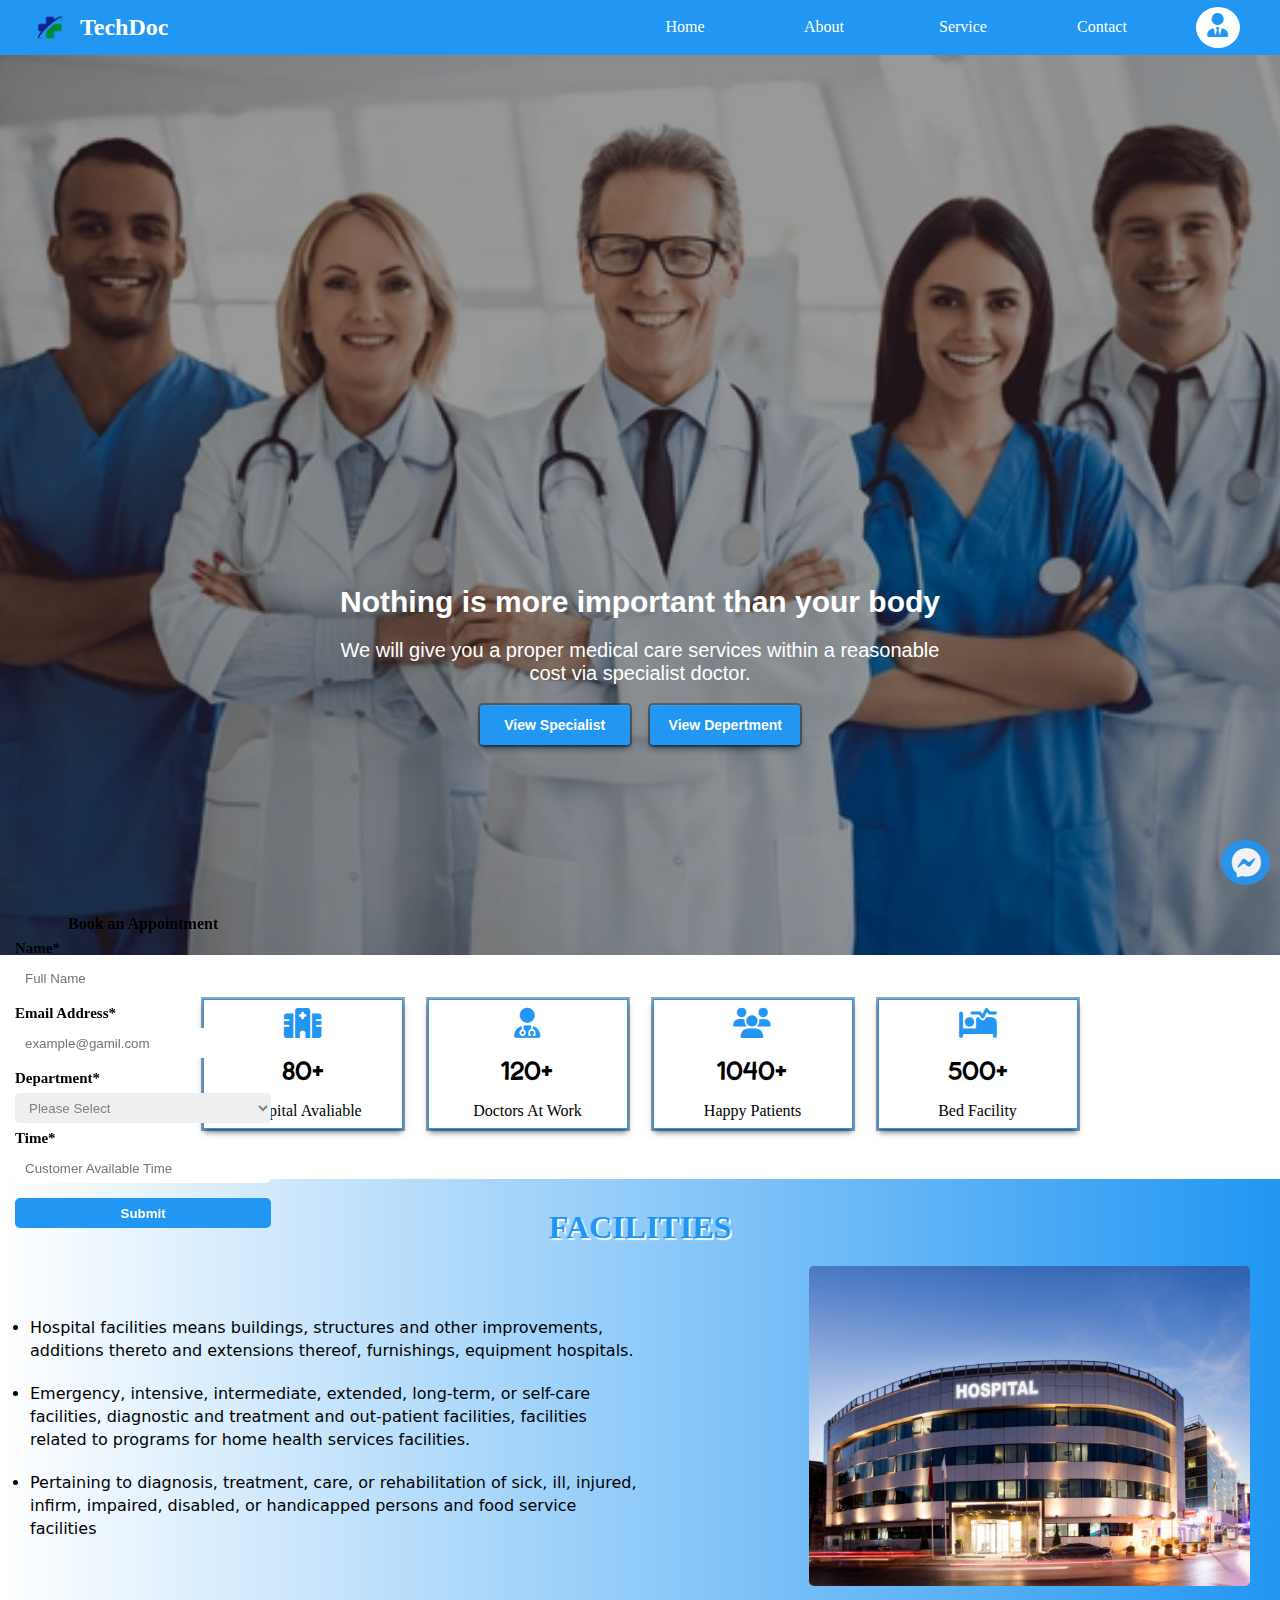
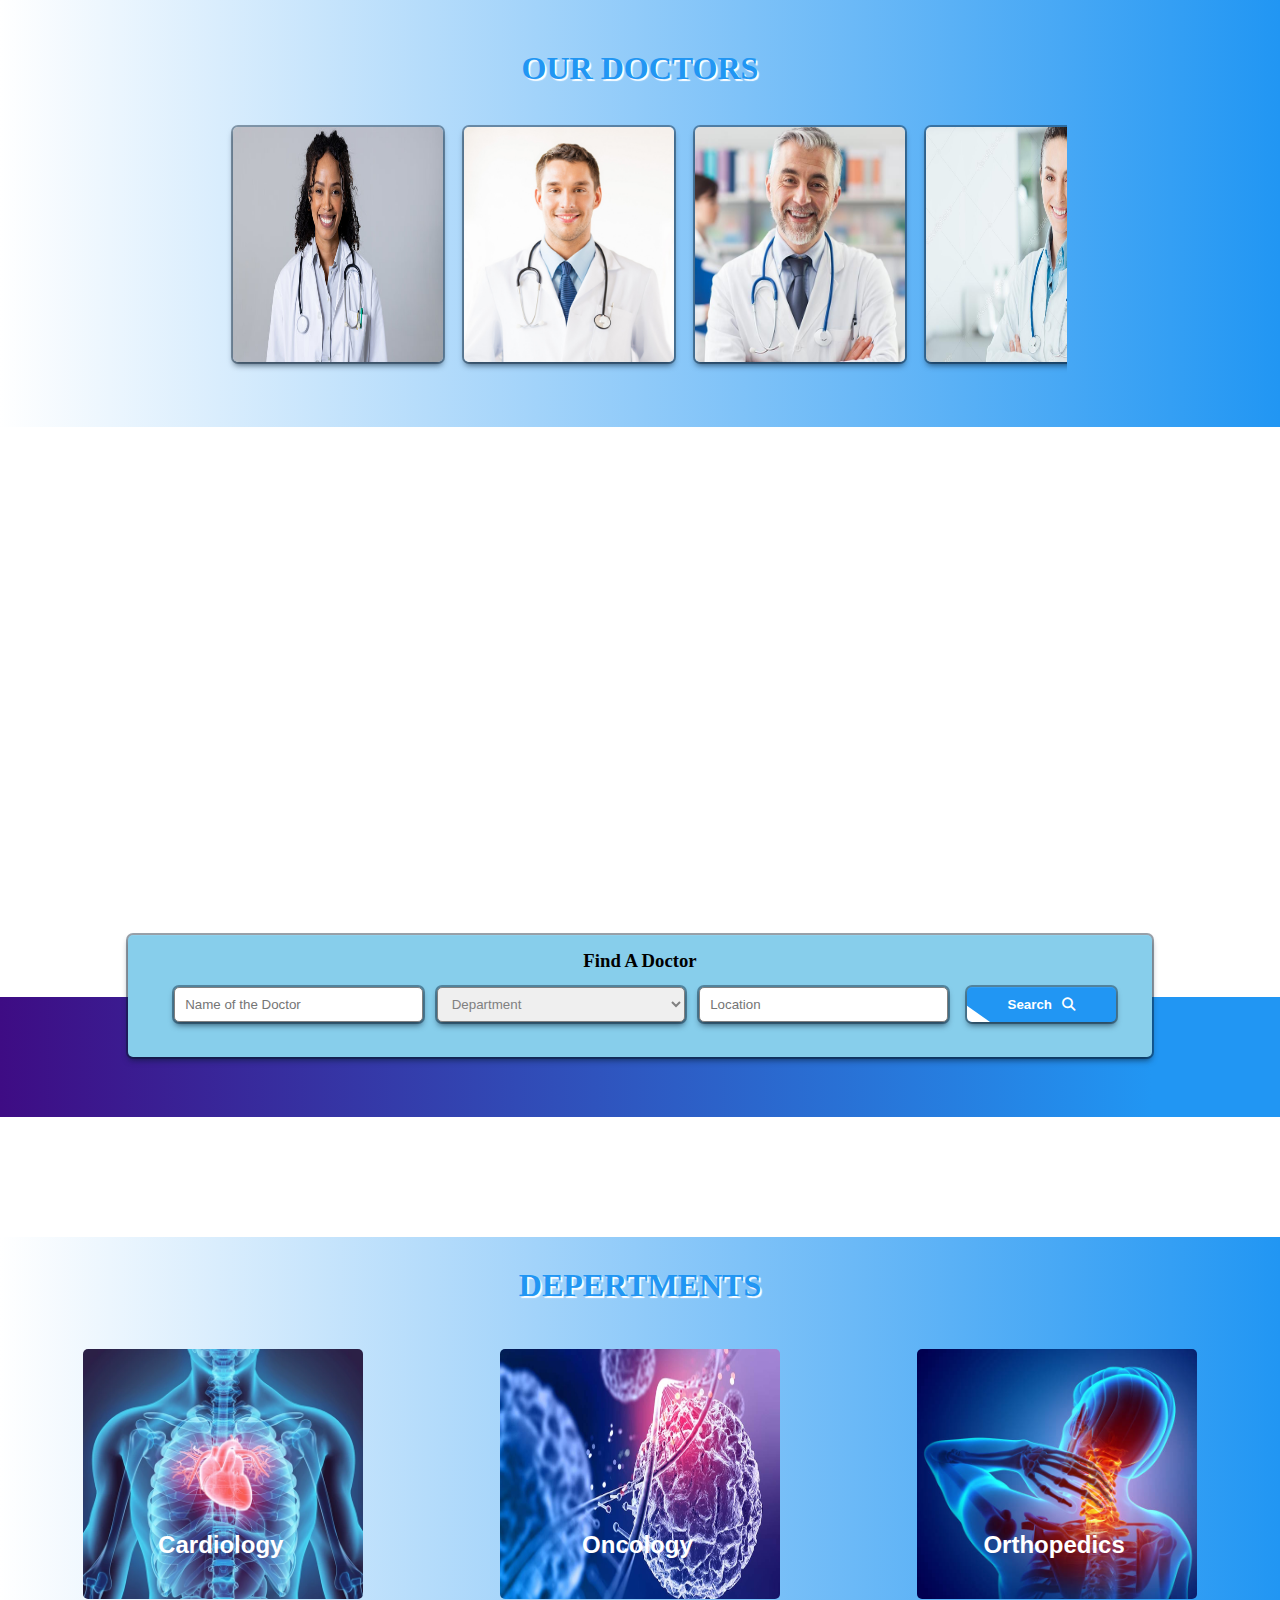
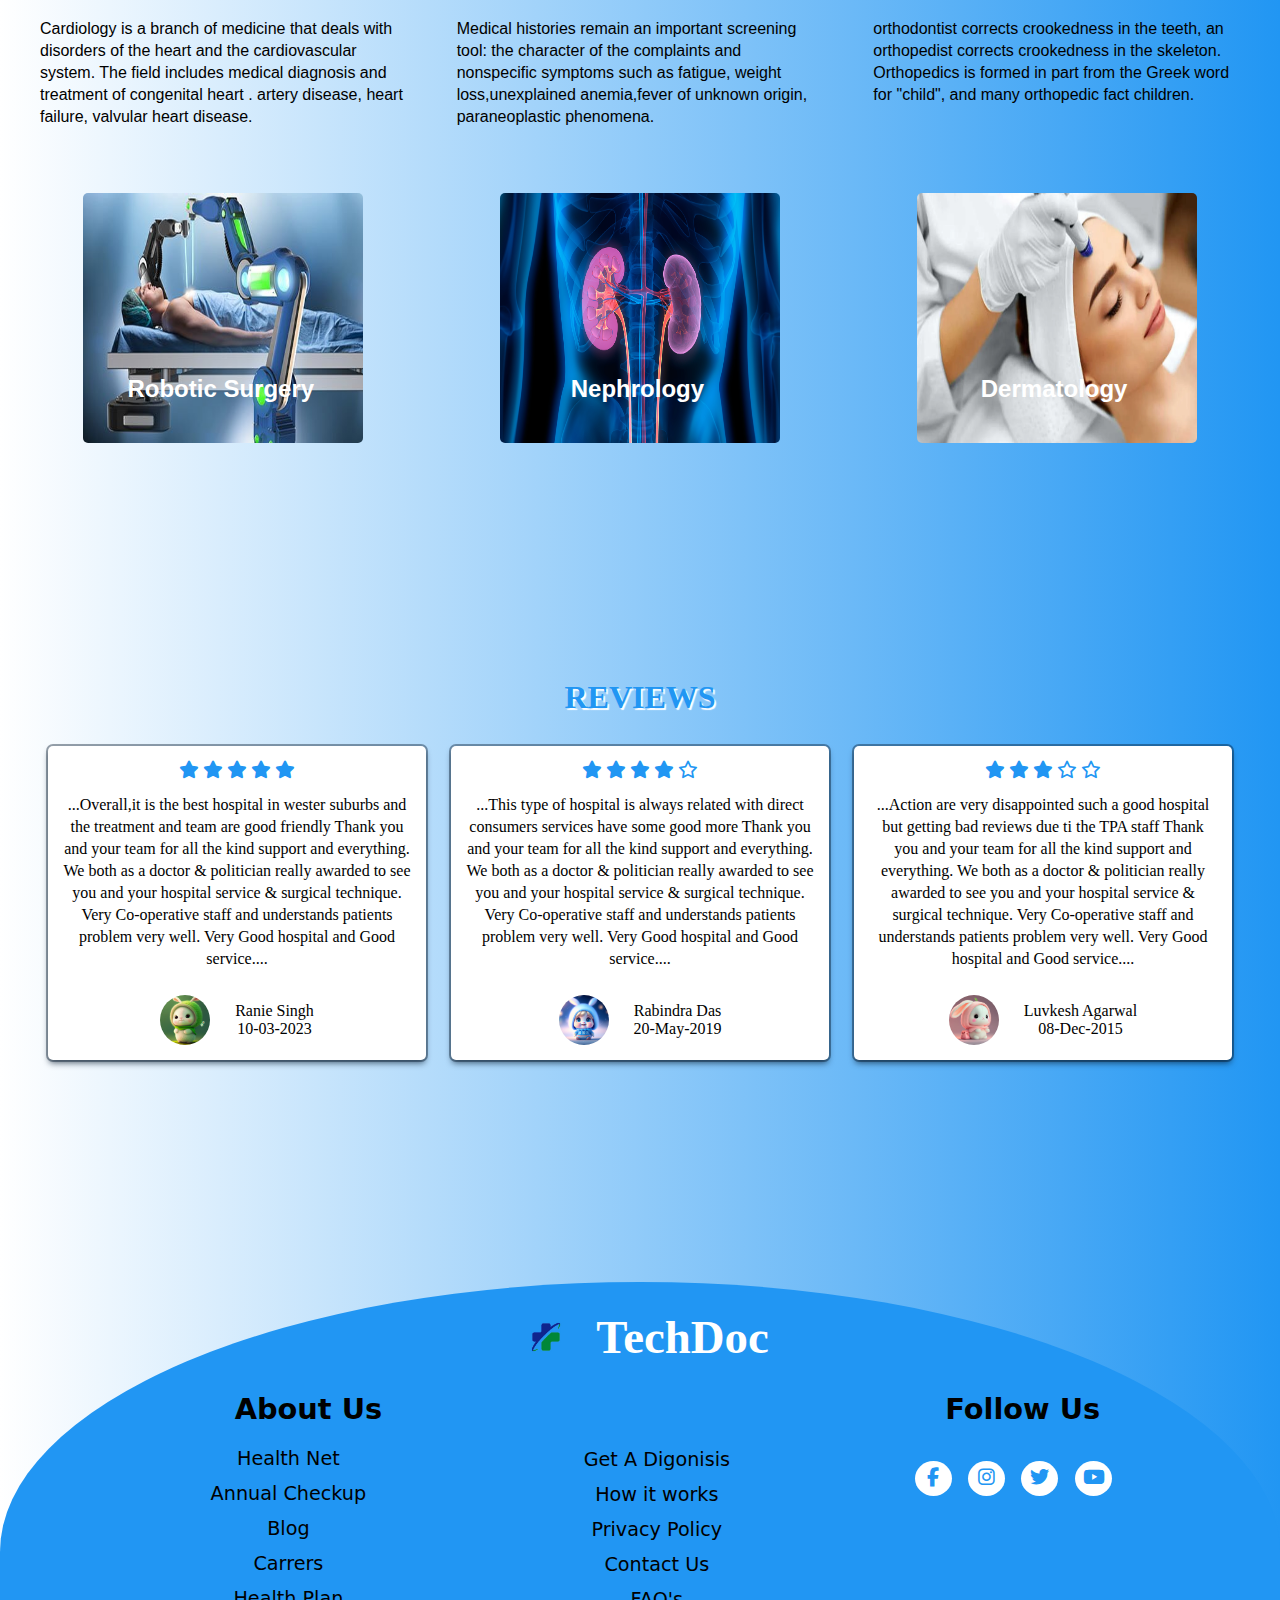
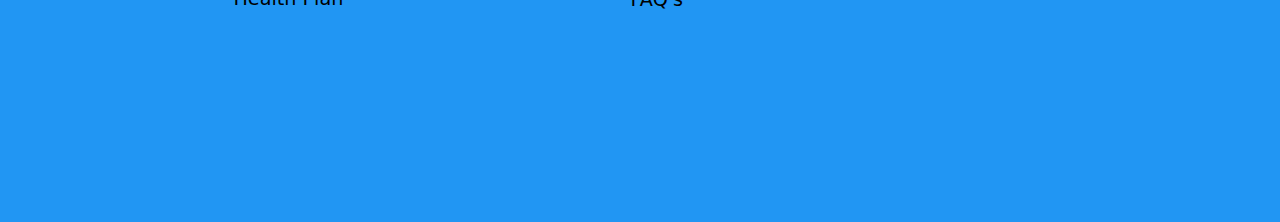
<file: index.html>
<!doctype html>
<html>

<head>
    <title>First Project</title>
    <!-- ----------meta tag---------- -->
    <meta name="viewport" content="width=device-width,initial-scale=1.0" />
    <!-- -------link css tag--------- -->
    <link rel="stylesheet" type="text/css" href="./index.css" />
    <!-- ---------link icon tag------------ -->
    <link rel="stylesheet" type="text/css"
        href="https://cdnjs.cloudflare.com/ajax/libs/font-awesome/6.5.1/css/all.min.css" />
</head>

<body>
    <!-- -----------overall div-------------------- -->
    <div class="overall">
        <!-- -------------header tag------------------- -->
        <header>
            <!-- ---------------header left side----------- -->
             <div class="navbar1">
                <img src="./logo1-removebg-preview.jpg" alt="profilepic" />
                <h3>TechDoc</h3>
            </div>
            <label for="menu">
                <i class="fa-solid fa-bars icon"></i>
            </label>
            <input class="txt1" type="checkbox" required id="menu" />

            <!-- -------------header right side------------- -->
            <div class="navbar2">
                <a class="line1" href="./index.html">Home</a>
                <a class="line1" href="./about.html">About</a>
                <a class="line1" href="./service.html">Service</a>
                <a class="line1" href="./contact.html">Contact</a>
                <a href="./login.html">
                    <i class="fa-solid fa-user-tie icon1"></i>
                </a>
            </div>
        </header>
        <!-- -----------------------message div------------------------ -->
        <div>
            <label for="message">
                <i class="fa-brands fa-facebook-messenger icon2"></i>
            </label>
            <input required class="txt1" type="checkbox" id="message" />
            <div class="msg1">
                <form>
                    <h4>Book an Appointment</h4>
                    <label>Name*</label><br />
                    <input placeholder="Full Name" type="text" required /><br />
                    <label>Email Address*</label><br />
                    <input placeholder="example@gamil.com" type="email" required /><br />
                    <label>Department*</label><br />
                    <select>
                        <option>Please Select</option>
                        <option>Oncology</option>
                        <option>Cardiology</option>
                        <option>Orthipedics</option>
                        <option>Robotic Surgery</option>
                        <option>Nephrology</option>
                        <option>Neurology</option>
                        <option>Urology</option>
                        <option>Gastroenterology</option>
                        <option>Pulmonary</option>
                        <option>Bariatric Surgery</option>
                    </select><br />
                    <label>Time*</label><br />
                    <input placeholder="Customer Available Time" required />
                    <input class="sumt" type="submit" />
                </form>
            </div>
        </div>
        <!-- --------------------first div------------- -->
        <div class="first">
            <img src="./home2.webp" alt="profilepic" />
            <!-- -------------------first box1 ------------- -->
            <div class="box1">
                <h2>Nothing is more important than your body</h2>
                <p>We will give you a proper medical care services within a reasonable
                    cost via specialist doctor.
                </p>
                <!-- ------------------first box2--------------- -->
                <div class="box2">
                    <button>View Specialist</button>
                    <button>View Depertment</button>
                </div>
            </div>
        </div>
        <!-- -----------------secound div---------------- -->
        <div class="secound">
            <!-- -------------------secound box3 (1div)---------------- -->
            <div class="box3">
                <i class="fa-solid fa-hospital"></i>
                <h2>80+</h2>
                <p>Hospital Avaliable</p>
            </div>
            <!-- -------------------secound box3 (2div)---------------- -->
            <div class="box3">
                <i class="fa-solid fa-user-doctor"></i>
                <h2>120+</h2>
                <p>Doctors At Work</p>
            </div>
            <!-- -------------------secound box3 (3div)---------------- -->
            <div class="box3">
                <i class="fa-solid fa-users"></i>
                <h2>1040+</h2>
                <p>Happy Patients</p>
            </div>
            <!-- -------------------secound box3 (4div)---------------- -->
            <div class="box3">
                <i class="fa-solid fa-bed-pulse"></i>
                <h2>500+</h2>
                <p>Bed Facility</p>
            </div>
        </div>


        <!-- -----------------------------thiird div------------------- -->
        <div class="third">
            <h1>FACILITIES</h1>
            <div class="facilities-box">
                <ul>
                    <li>Hospital facilities means buildings, structures and other improvements, additions thereto and
                        extensions thereof, furnishings, equipment hospitals.</li>
                    <li>Emergency, intensive,
                        intermediate, extended, long-term, or self-care facilities, diagnostic and treatment and
                        out-patient facilities, facilities related to programs for home health services facilities.</li>

                    <li>Pertaining to diagnosis, treatment, care, or rehabilitation of sick, ill, injured, infirm,
                        impaired, disabled, or handicapped persons and food service facilities</li>
                </ul>
                <div>
                    <img src="./hospital bulid.jpg" alt="profilepic" />
                </div>
            </div>
        </div>

        <!-- -------------------------four div--------------------------- -->
        <div class="four">
            <h1>OUR DOCTORS</h1>
            <!-- -------------------overall box---------------------- -->
            <div class="img-overall">
                <!-- -------------------overall box1---------------------- -->
                <div class="img-box">
                    <div class="inside-box">
                        <h3>Dr. Yashica</h3>
                        <p>Neurology</p>
                    </div>
                    <img class="pic10" src="./doctor3.jpg" alt="profilepic" />
                    

                </div>
                <!-- -------------------overall box2---------------------- -->
                <div class="img-box">
                    <div class="inside-box">
                        <h3>Dr. Patrick Soon</h3>
                        <p>Orthipedics</p>
                    </div>
                    <img src="./doctor1.jpg" alt="profilepic" />
                   
                </div>
                <!-- -------------------overall box3---------------------- -->
                <div class="img-box">
                    <div class="inside-box">
                        <h3>Dr. William</h3>
                        <p>Robotic surgery</p>
                    </div>
                    <img src="./doctor2.jpg" alt="profilepic" />
                   
                </div>
                <!-- -------------------overall box4---------------------- -->
                <div class="img-box">
                    <div class="inside-box">
                        <h3>Dr. Saraswathy</h3>
                        <p>oncology</p>
                    </div>
                    <img src="./doctor6.jpg" alt="profilepic" />
                </div>
                <!-- -------------------overall box5---------------------- -->
                <div class="img-box">
                    <div class="inside-box">
                        <h3>Dr. Myles</h3>
                        <p>Cardiology</p>
                    </div>
                    <img src="./doctor7.webp" alt="profilepic" />
                </div>
                <!-- -------------------overall box6---------------------- -->
                <div class="img-box">
                    <div class="inside-box">
                        <h3>Dr. Padmapriya</h3>
                        <p>Neurology</p>
                    </div>
                    <img src="./doctor4.jpg" alt="profilepic" />
                </div>
                <!-- -------------------overall box7---------------------- -->
                <div class="img-box">
                    <div class="inside-box">
                        <h3>Dr. Fouad</h3>
                        <p>Urology</p>
                    </div>
                    <img src="./doctor8.jpg" alt="profilepic" />
                </div>
                <!-- -------------------overall box8---------------------- -->
                <div class="img-box">
                    <div class="inside-box">
                        <h3>Dr. Tamilvani</h3>
                        <p>Pulmonary</p>
                    </div>
                    <img src="./doctor5.jpg" alt="profilepic" />
                </div>
            </div>
        </div>
        <!-- ------------------------------------four div finished------------------- -->

        <!-- -----------------------------five div--------------------- -->
        <div class="five">
            <!-- -------------------overall box1---------------------- -->
            <div class="bg-img">
                <h1>Dedicated to Your Well-being, Always...</h1>
            </div>
            <!-- -------------------overall box 2---------------------- -->
            <div class="doctor-box">
                <!-- -------------------overall form---------------------- -->
                <form>
                    <h3>Find A Doctor</h3>
                    <input placeholder="Name of the Doctor" required type="text" />
                    <select>
                        <option>Department</option>
                        <option>Oncology</option>
                        <option>Cardiology</option>
                        <option>Orthipedics</option>
                        <option>Robotic Surgery</option>
                        <option>Nephrology</option>
                        <option>Neurology</option>
                        <option>Urology</option>
                        <option>Gastroenterology</option>
                        <option>Pulmonary</option>
                        <option>Bariatric Surgery</option>
                    </select>
                    <input placeholder="Location" />
                    <button>Search<i class="fa-solid fa-magnifying-glass"></i></button>
                </form>
            </div>
        </div>
        <!-- ---------------------five div finished------------------ -->
        <!-- -----------------------------six div-------------------- -->
        <div class="six">
            <h1>DEPERTMENTS</h1>
            <!-- -------------------overall box---------------------- -->
            <div class="dept-overall">
                <!-- -------------------overall box1---------------------- -->
                <div class="dept-box">
                    <div class="pic-overall">
                        <img class="dept-pic" src="./depatment1.webp" alt="profilepic" />

                        <h4 class="one">Cardiology</h4>
                        <p>Cardiology is a branch of medicine that deals with disorders of the heart and the
                            cardiovascular
                            system. The field includes medical diagnosis and treatment of congenital heart .
                            artery disease, heart failure, valvular heart disease.</p>
                    </div>
                </div>
                <!-- -------------------overall box2---------------------- -->
                <div class="dept-box">
                    <img src="./depatment2.jpg" alt="profilepic" />
                    <h4>Oncology</h4>
                    <p>Medical histories remain an important screening tool: the character of the complaints and
                        nonspecific symptoms such as fatigue, weight loss,unexplained anemia,fever of unknown
                        origin, paraneoplastic phenomena.</p>
                </div>
                <!-- -------------------overall box3---------------------- -->
                <div class="dept-box">
                    <img src="./department3.jpg" alt="profilepic" />
                    <h4>Orthopedics</h4>
                    <p>orthodontist corrects crookedness in the teeth, an orthopedist corrects crookedness in the
                        skeleton. Orthopedics is formed in part from the Greek word for "child", and many orthopedic
                        fact children. </p>
                </div>
                <!-- -------------------overall box4---------------------- -->
                <div class="dept-box">
                    <img src="./department4.jpg" alt="profilepic" />
                    <h4>Robotic Surgery</h4>
                    <p>Robotic surgery, also called robot-assisted surgery, allows doctors to perform many types of
                        complex procedures with more precision, flexibility and control than is possible with
                        conventional techniques.</p>
                </div>
                <!-- -------------------overall box5---------------------- -->
                <div class="dept-box">
                    <img src="./department5.jpg" alt="profilepic" />
                    <h4>Nephrology</h4>
                    <p>Nephrology also studies systemic conditions that affect the kidneys, such as diabetes and
                        autoimmune disease; and systemic diseases that occur as a result of kidney disease, such as
                        renal osteodystrophy and hypertension.</p>
                </div>
                <!-- -------------------overall box6---------------------- -->
                <div class="dept-box">
                    <img src="./department11.webp" alt="profilepic" />
                    <h4>Dermatology</h4>
                    <p>Dermatology is the branch of medicine dealing with the skin.It is a speciality with both
                        medical and surgical aspects. A dermatologist is a specialist medical doctor who
                        manages diseases related to skin, hair, nails, and some cosmetic problems.</p>
                </div>
                <!-- -------------------overall box7---------------------- -->
                <div class="dept-box">
                    <img src="./department7.webp" alt="profilepic" />
                    <h4>Neurology</h4>
                    <p>A neurologist is a physician specializing in neurology and trained to investigate, diagnose and
                        treat neurological disorders. Neurologists diagnose and treat myriad neurologic condition
                        headache disorders like migraine, tumors of the brain.
                    </p>
                </div>
                <!-- -------------------overall box8--------------------- -->
                <div class="dept-box">
                    <img src="./department8.webp" alt="profilepic" />
                    <h4>Pulmonary</h4>
                    <p>The word pulmonary is used to describe issues pertaining to the lungs. It is derived from the
                        Latin root word pulmo, which means lung. If someone has pulmonary disease, this means
                        a lung disease, which may affect their ability to breathe well.</p>
                </div>
                <!-- -------------------overall box9---------------------- -->
                <div class="dept-box">
                    <img src="./department9.webp" alt="profilepic" />
                    <h4>Dental</h4>
                    <div>
                        <p>
                            Dental Clinic means a facility that has been issued a license by the Department of Public
                            Health to
                            operate a clinic to provide comprehensive dental services to members on an outpatient basis.
                        </p>
                    </div>
                </div>
            </div>
        </div>

        <!-- --------------------six div finished---------------- -->

        <!-- --------------------------------seven div-------------------- -->
        <div class="seven">
            <div>
                <h1>REVIEWS</h1>
                <div class="seven-overall">

                    <div class="review-overall">
                        <i class="fa-solid fa-star"></i>
                        <i class="fa-solid fa-star"></i>
                        <i class="fa-solid fa-star"></i>
                        <i class="fa-solid fa-star"></i>
                        <i class="fa-solid fa-star"></i>
                        <p class="line5">...Overall,it is the best hospital in wester
                            suburbs and the treatment and team are good friendly Thank you and your team for all the
                            kind support and everything. We both as a doctor & politician really awarded to see you and
                            your hospital service & surgical technique. Very Co-operative staff and understands patients
                            problem very well. Very Good hospital and Good service....
                        </p>
                        <div class="review-pic">
                            <img src="./ai3.avif" alt="profilepic" />
                            <div>
                                <p>Ranie Singh</p>
                                <p>10-03-2023</p>
                            </div>
                        </div>
                    </div>
                    <div class="review-overall">
                        <i class="fa-solid fa-star"></i>
                        <i class="fa-solid fa-star"></i>
                        <i class="fa-solid fa-star"></i>
                        <i class="fa-solid fa-star"></i>
                        <i class="fa-regular fa-star"></i>
                        <p class="line5">...This type of hospital is always related with direct consumers
                            services have some good more Thank you and your team for all the kind support and
                            everything. We both as a doctor & politician really awarded to see you and your hospital
                            service & surgical technique. Very Co-operative staff and understands patients problem very
                            well. Very Good hospital and Good service....
                        </p>
                        <div class="review-pic">
                            <img src="./ai1.jpg" alt="profilepic" />
                            <div>
                                <p>Rabindra Das</p>
                                <p>20-May-2019</p>
                            </div>
                        </div>
                    </div>
                    <div class="review-overall">
                        <i class="fa-solid fa-star"></i>
                        <i class="fa-solid fa-star"></i>
                        <i class="fa-solid fa-star"></i>
                        <i class="fa-regular fa-star"></i>
                        <i class="fa-regular fa-star"></i>
                        <p class="line5">...Action are very disappointed such a good hospital
                            but getting bad reviews due ti the TPA staff Thank you and your team for all the kind
                            support and everything. We both as a doctor & politician really awarded to see you and your
                            hospital service & surgical technique. Very Co-operative staff and understands patients
                            problem very well. Very Good hospital and Good service....
                        </p>
                        <div class="review-pic">
                            <img src="./ai2.avif" alt="profilepic" />
                            <div>
                                <p>Luvkesh Agarwal</p>
                                <p>08-Dec-2015</p>
                            </div>
                        </div>
                    </div>
                </div>
            </div>

        </div>
<!-- -----------------------------------eight div------------------ -->
       <div class="eight">
<!-- -----------------------------------------footer div------------------- -->
        <div class="footer">
    <!-- --------------------------------footer header div------------------- -->
            <div class="footer-bar">
                <img src="./logo1-removebg-preview.jpg" alt="profilepic" />
                <h3>TechDoc</h3>
            </div>
    <!-- -----------------------------footer ovverall div------------------- -->
                <div class="footer-overall">
        <!-- -----------------------------footer (1)div------------------- -->
                    <ul>
                        <h2>About Us</h2>
                        <li>Health Net</li>
                        <li>Annual Checkup</li>
                        <li>Blog</li>
                        <li>Carrers</li>
                        <li>Health Plan</li>
                    </ul>
    <!-- -----------------------------------------footer (2)div------------------- -->
                    <ul>
                        <li>Get A Digonisis</li>
                        <li>How it works</li>
                        <li>Privacy Policy</li>
                        <li>Contact Us</li>
                        <li>FAQ's</li>
                    </ul>
    <!-- ----------------------------------footer (3)div------------------- -->
                    <div>
                        <h2>Follow Us</h2>
                        <div class="footer-icon">
                        <i class="fa-brands fa-facebook-f"></i>
                        <i class="fa-brands fa-instagram"></i>
                        <i class="fa-brands fa-twitter"></i>
                        <i class="fa-brands fa-youtube"></i>
                    </div>
                    </div>
            </div>
        </div>
        </div>
    </div>
</body>

</html>
</file>
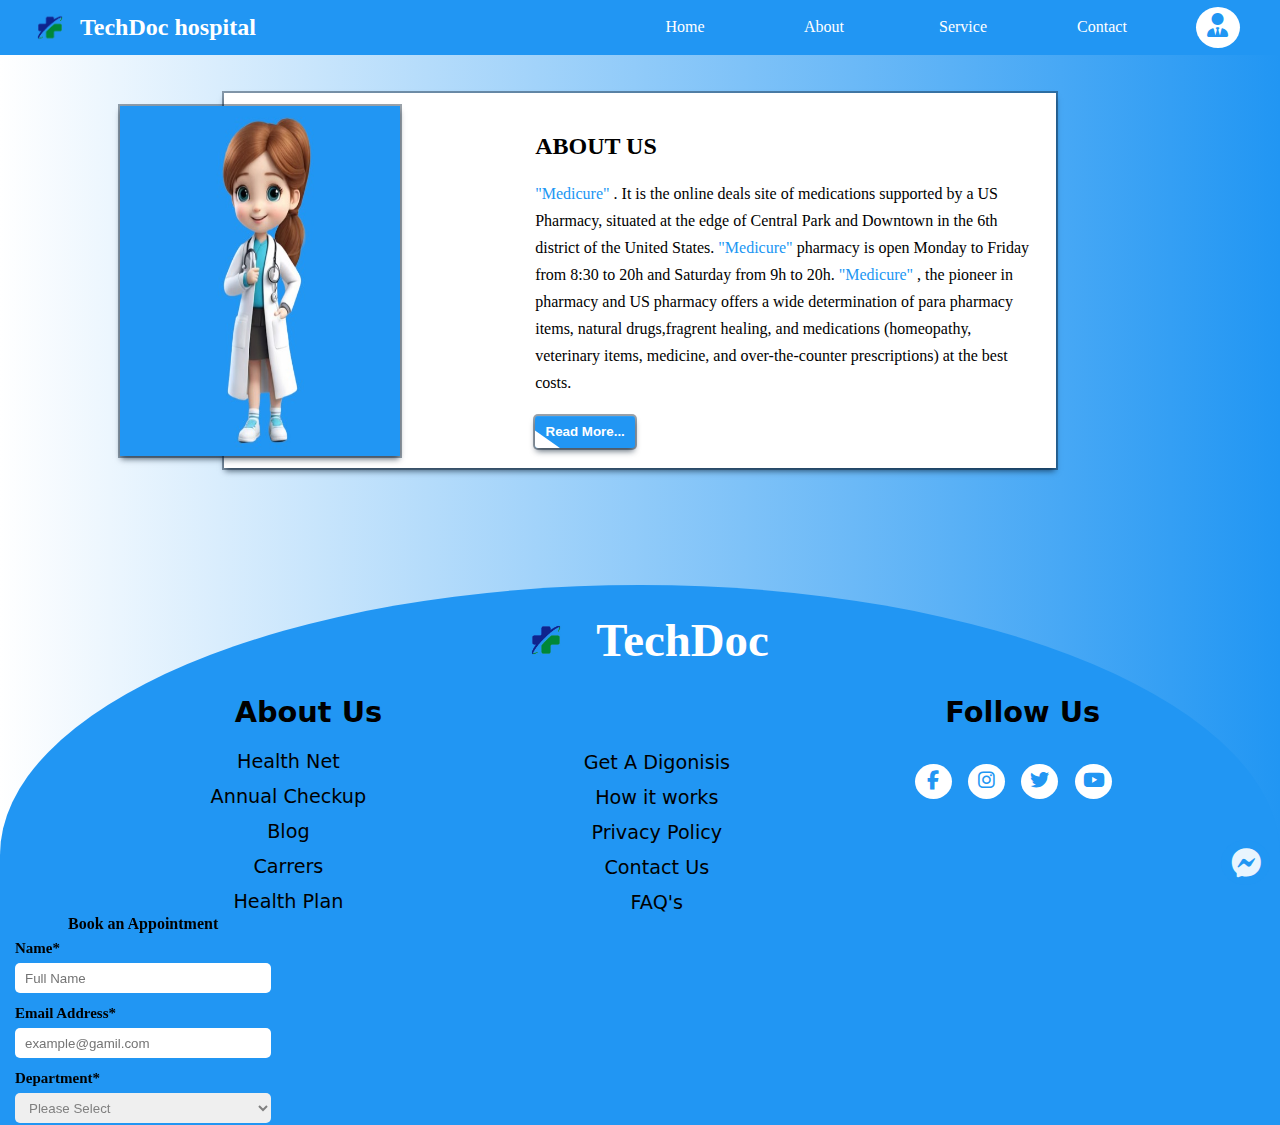
<file: about.html>
<!doctype html>
<html>
    <head>
        <title>First Project</title>
    <!-- ----------meta tag---------- -->
        <meta name="viewport" content="width=device-width,initial-scale=1.0"/>
    <!-- -------link css tag--------- -->
        <link rel="stylesheet" type="text/css" href="about.css"/>
    <!-- ---------link icon tag------------ -->
    <link rel="stylesheet" type="text/css" href="https://cdnjs.cloudflare.com/ajax/libs/font-awesome/6.5.1/css/all.min.css"/>
    </head> 
    <body>
    <!-- -----------overall div-------------------- -->
        <div class="overall">
    <!-- -------------header tag------------------- -->
            <header>
    <!-- ---------------header left side----------- -->
                <div class="navbar1">
                <img src="./logo1-removebg-preview.jpg" alt="profilepic"/>
                <h3>TechDoc hospital</h3>
                </div>
                <label for="menu">
                    <i class="fa-solid fa-bars icon"></i>
                </label>
                <input class="txt1" type="checkbox" required id="menu"/>
             
    <!-- -------------header right side------------- -->
                <div class="navbar2">
                    <a class="line1" href="./index.html">Home</a>
                    <a class="line1" href="./about.html">About</a>
                    <a class="line1" href="./service.html">Service</a>
                    <a class="line1" href="./contact.html">Contact</a>
                    <a href="./login.html">
                        <i class="fa-solid fa-user-tie icon1"></i>
                    </a>
                </div>
            </header>
    <!-- ------------------first div------------------------- -->
             <div class="first">
    <!-- -----------------frist main overall div---------------- -->
                <div class="main">
    <!-- -------------------first box1 img tag------------------ -->
                
                <div class="box1">
                    <img src="./pic1-removebg-preview.jpg" alt="profilepic"/>
                </div>
    <!-- ------------------first box2------------------------- -->
                <div class="box2">
                    <h2>ABOUT US</h2>
                    <p><span>"Medicure"</span> . It is the online deals site of medications supported by a US Pharmacy,
                        situated at the edge of Central Park and Downtown in the 6th district of the United
                        States. <span>"Medicure"</span> pharmacy is open Monday to Friday from 8:30 to 20h and Saturday from
                        9h to 20h.<span> "Medicure"</span> , the pioneer in pharmacy and US pharmacy offers a wide 
                        determination of para pharmacy items, natural drugs,fragrent healing, and 
                        medications (homeopathy, veterinary items, medicine, and over-the-counter prescriptions)
                        at the best costs.
                    </p>
                    <button>Read More...</button>
                </div>
            </div>
             </div>

<!-- -----------------------message div------------------------ -->
<div>
<label for="message">
    <i class="fa-brands fa-facebook-messenger icon2"></i>
</label>
<input required class="txt1" type="checkbox" id="message"/>
 <div class="msg1">
    <form>
    <h4>Book an Appointment</h4>
        <label>Name*</label><br/>
        <input placeholder="Full Name" type="text" required/><br/>
        <label>Email Address*</label><br/>
        <input placeholder="example@gamil.com" type="email" required/><br/>
        <label>Department*</label><br/>
        <select>
            <option>Please Select</option>
            <option>Oncology</option>
            <option>Cardiology</option>
            <option>Orthipedics</option>
            <option>Robotic Surgery</option>
            <option>Nephrology</option>
            <option>Neurology</option>
            <option>Urology</option>
            <option>Gastroenterology</option>
            <option>Pulmonary</option>
            <option>Bariatric Surgery</option>
        </select><br/>
        <label>Time*</label><br/>
        <input placeholder="Customer Available Time" required/>
        <input class="sumt" type="submit"/>
    </form>
</div>
</div>

        

<!-- -----------------------------------eight div------------------ -->
<div class="eight">
    <!-- -----------------------------------------footer div------------------- -->
            <div class="footer">
        <!-- --------------------------------footer header div------------------- -->
                <div class="footer-bar">
                    <img src="./logo1-removebg-preview.jpg" alt="profilepic" />
                    <h3>TechDoc</h3>
                </div>
        <!-- -----------------------------footer ovverall div------------------- -->
                    <div class="footer-overall">
            <!-- -----------------------------footer (1)div------------------- -->
                        <ul>
                            <h2>About Us</h2>
                            <li>Health Net</li>
                            <li>Annual Checkup</li>
                            <li>Blog</li>
                            <li>Carrers</li>
                            <li>Health Plan</li>
                        </ul>
        <!-- -----------------------------------------footer (2)div------------------- -->
                        <ul>
                            <li>Get A Digonisis</li>
                            <li>How it works</li>
                            <li>Privacy Policy</li>
                            <li>Contact Us</li>
                            <li>FAQ's</li>
                        </ul>
        <!-- ----------------------------------footer (3)div------------------- -->
                        <div>
                            <h2>Follow Us</h2>
                            <div class="footer-icon">
                            <i class="fa-brands fa-facebook-f"></i>
                            <i class="fa-brands fa-instagram"></i>
                            <i class="fa-brands fa-twitter"></i>
                            <i class="fa-brands fa-youtube"></i>
                        </div>
                        </div>
                </div>
            </div>
            </div>
    </div>
    </body>
</file>
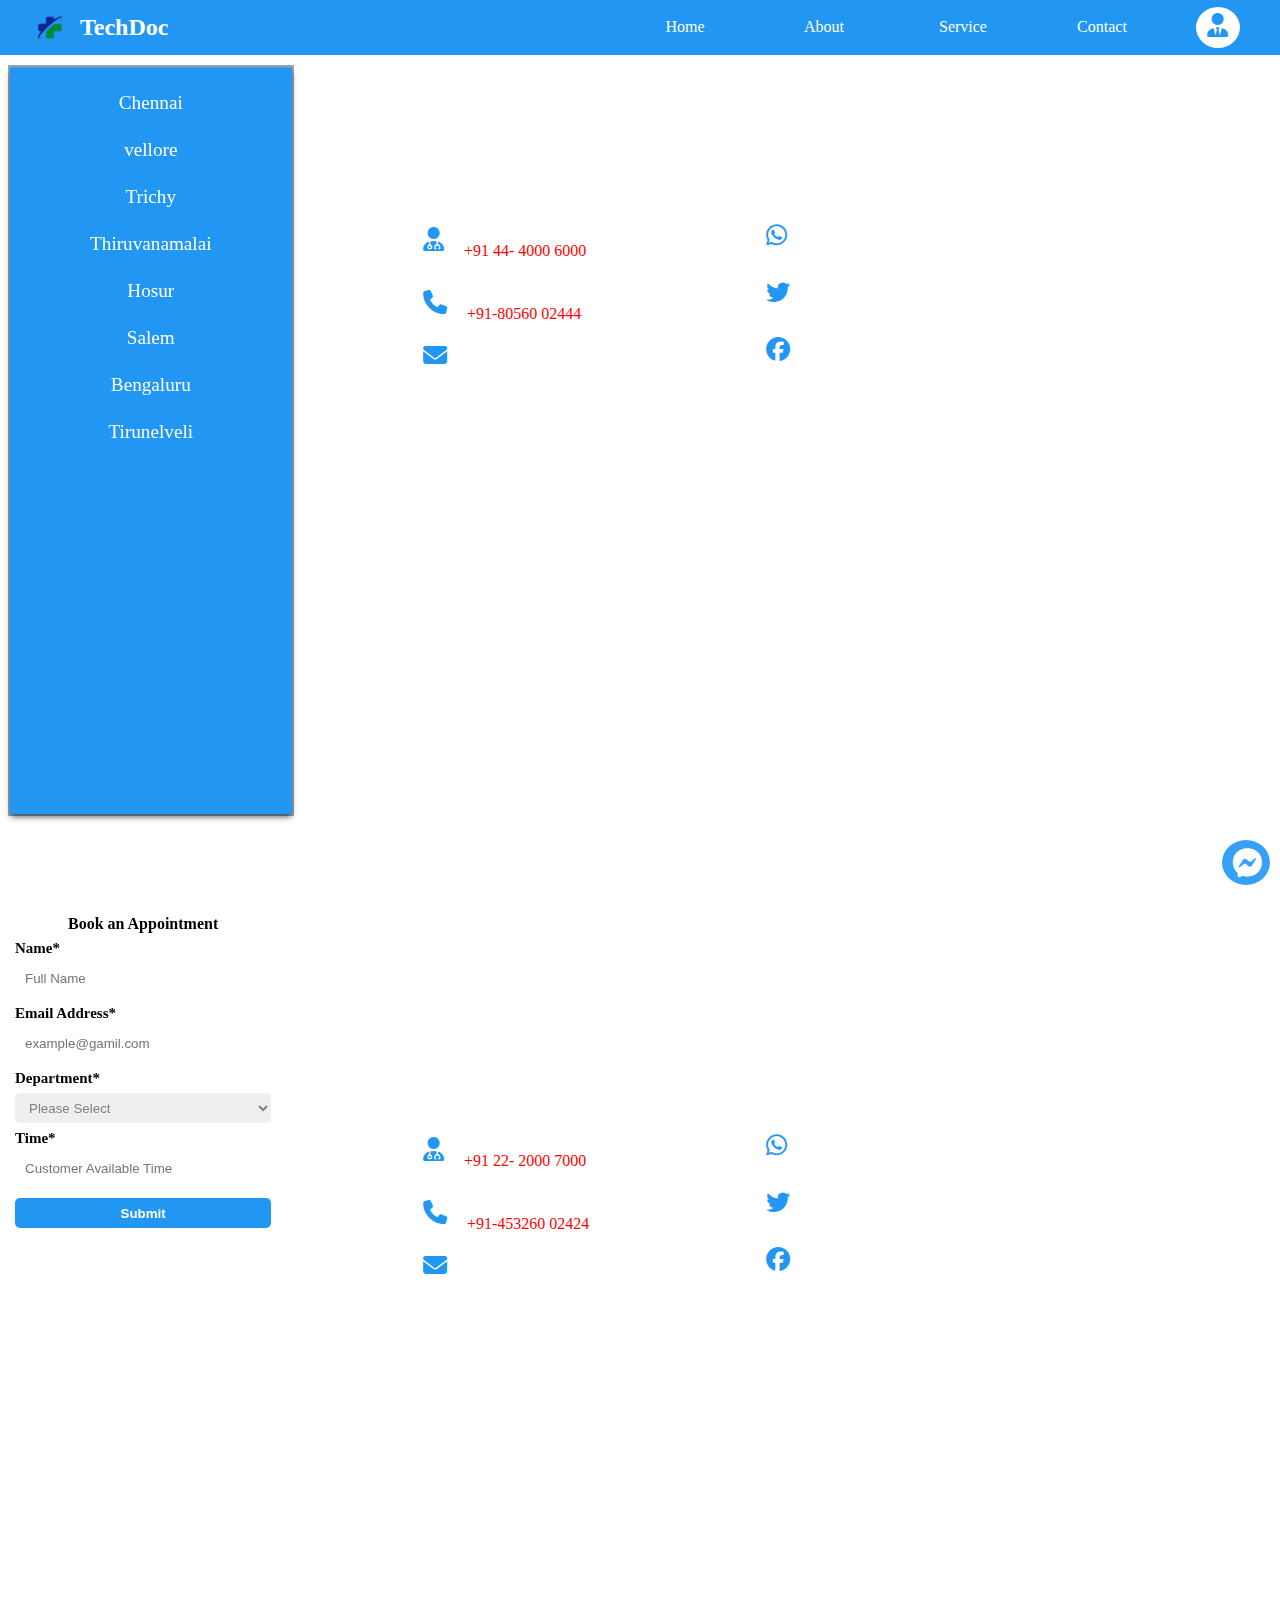
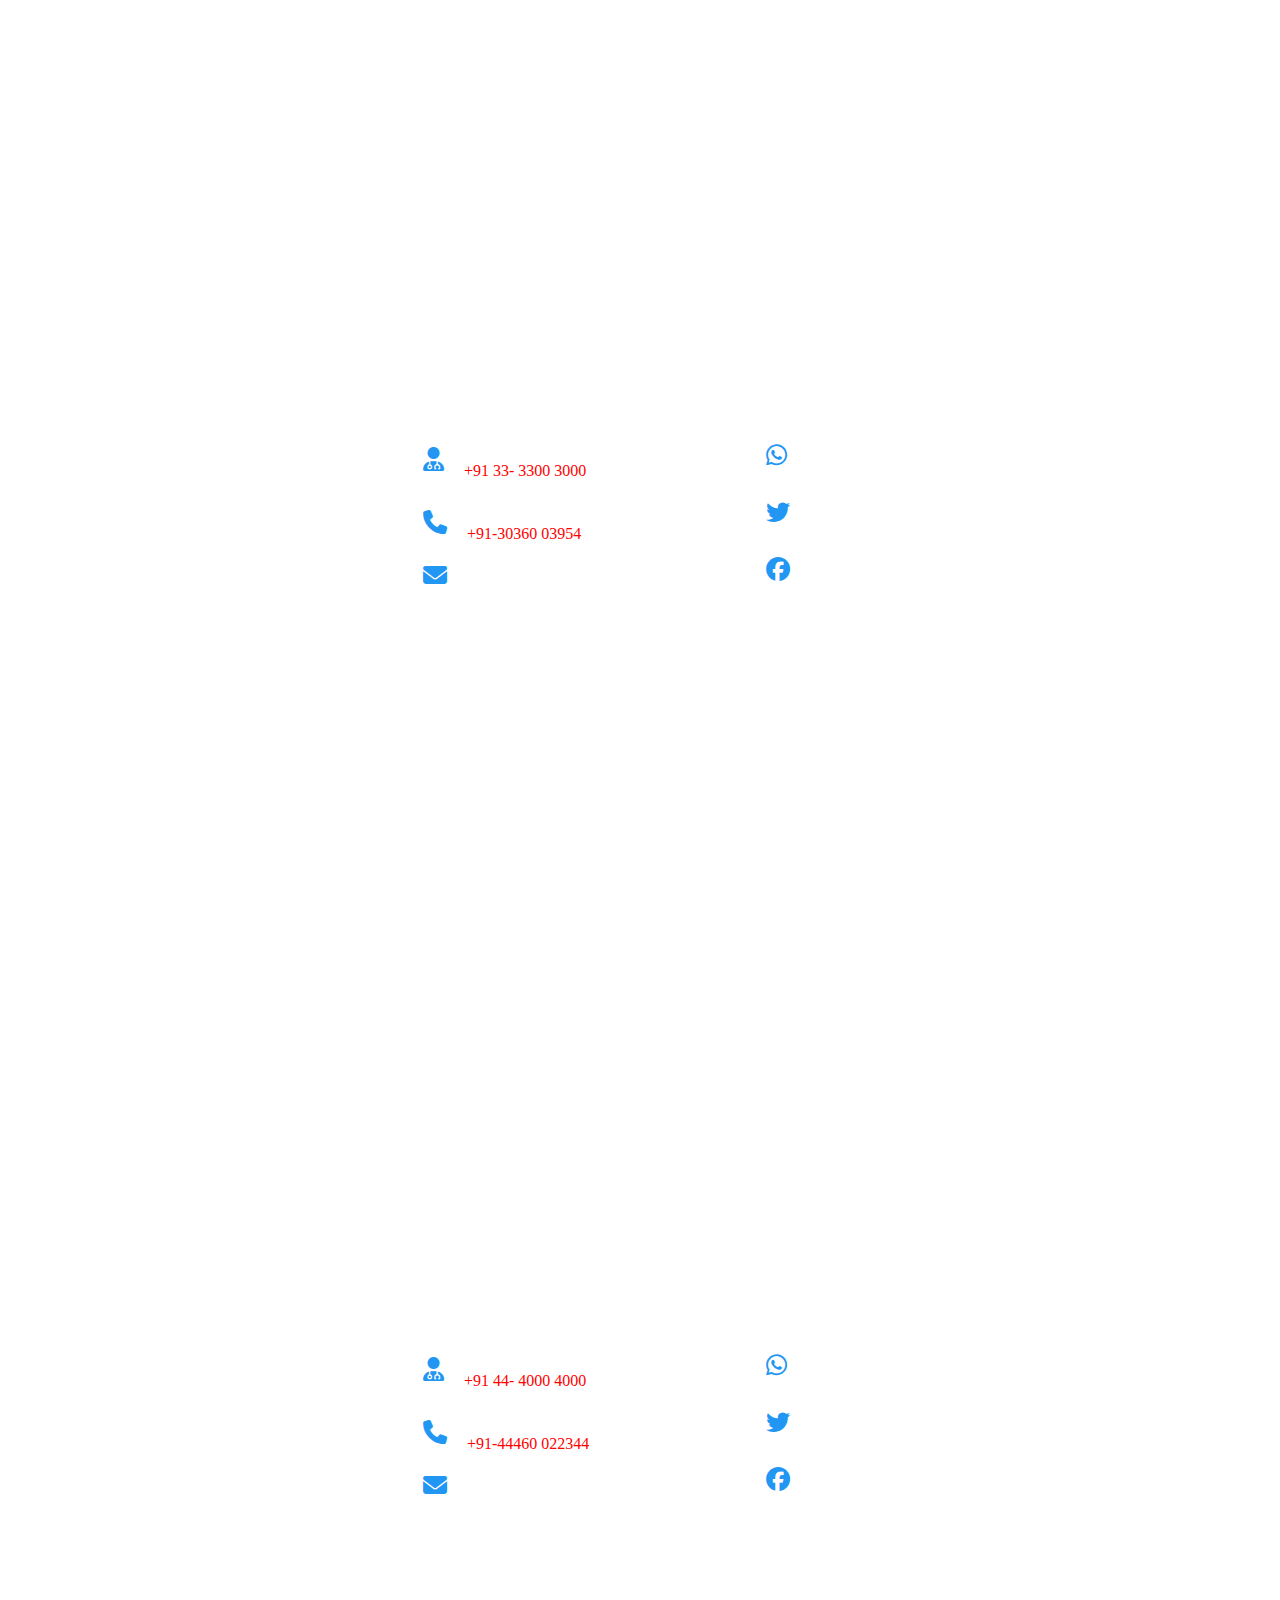
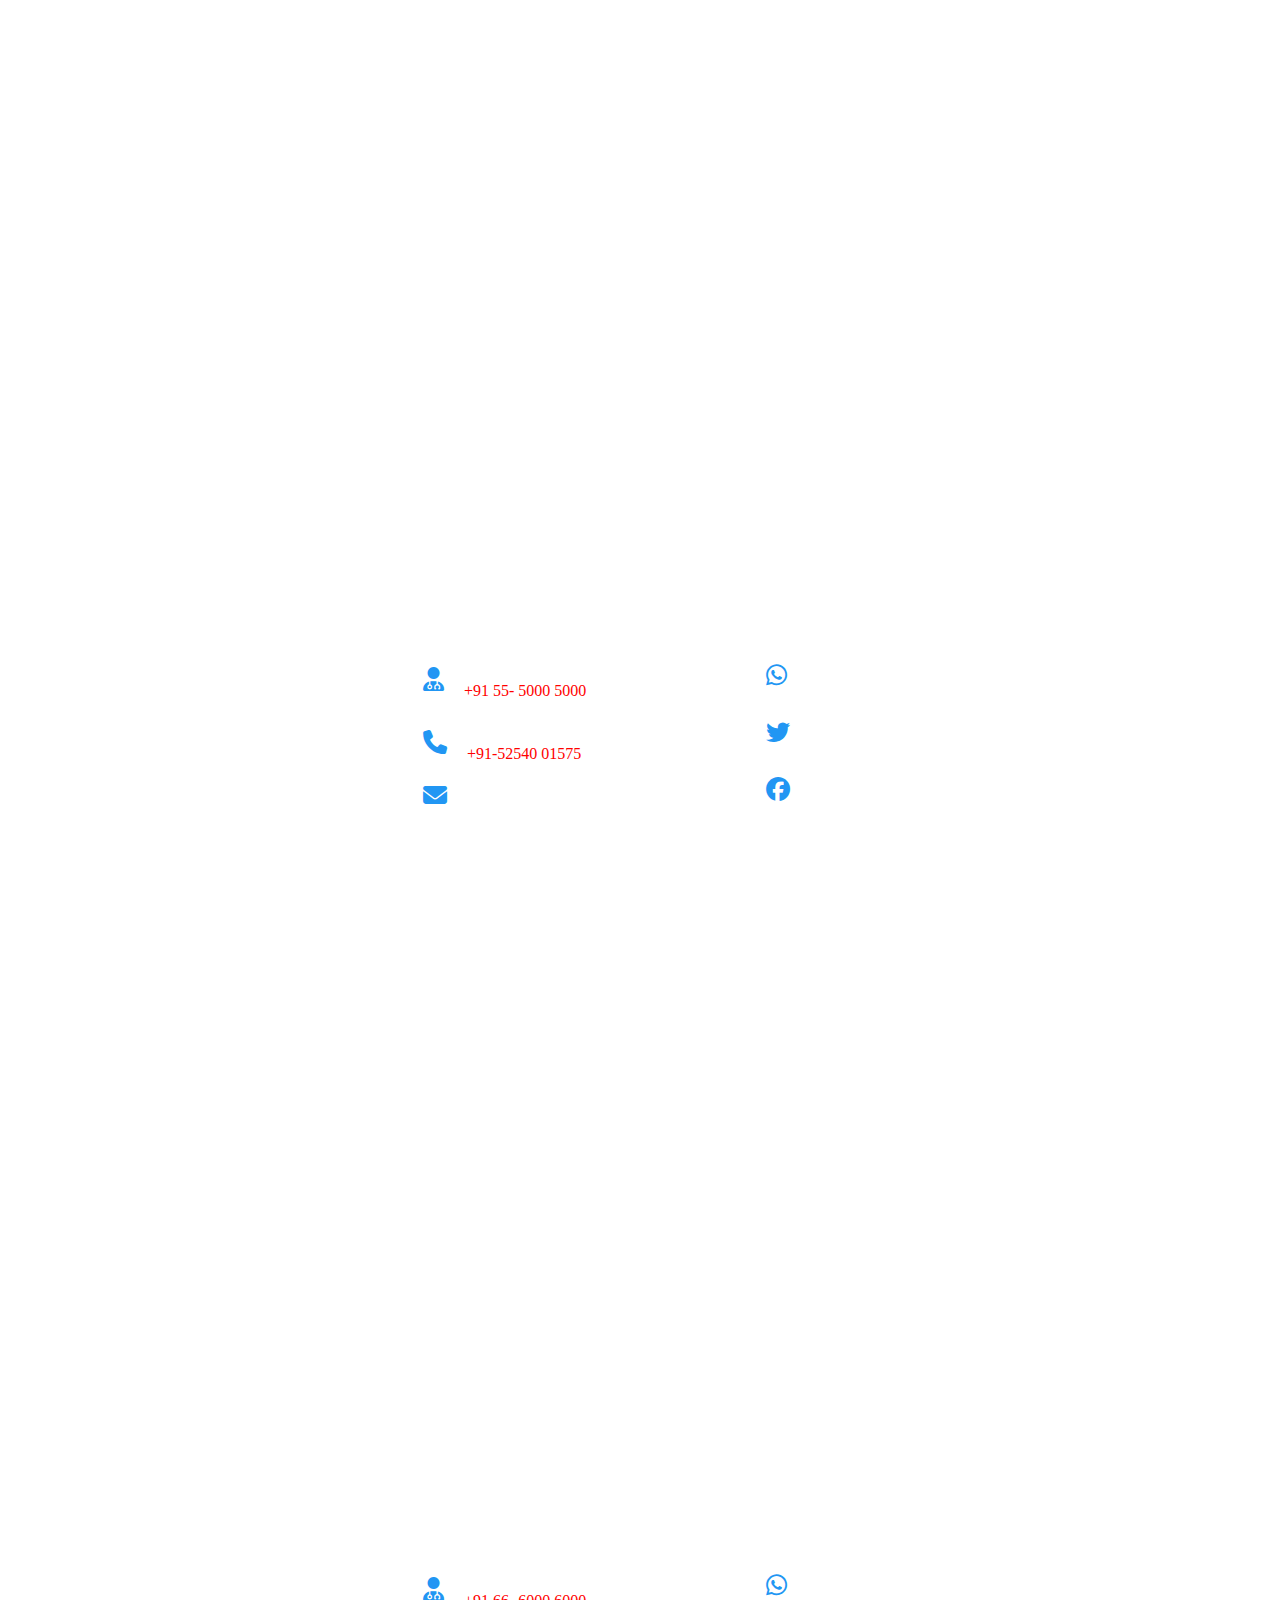
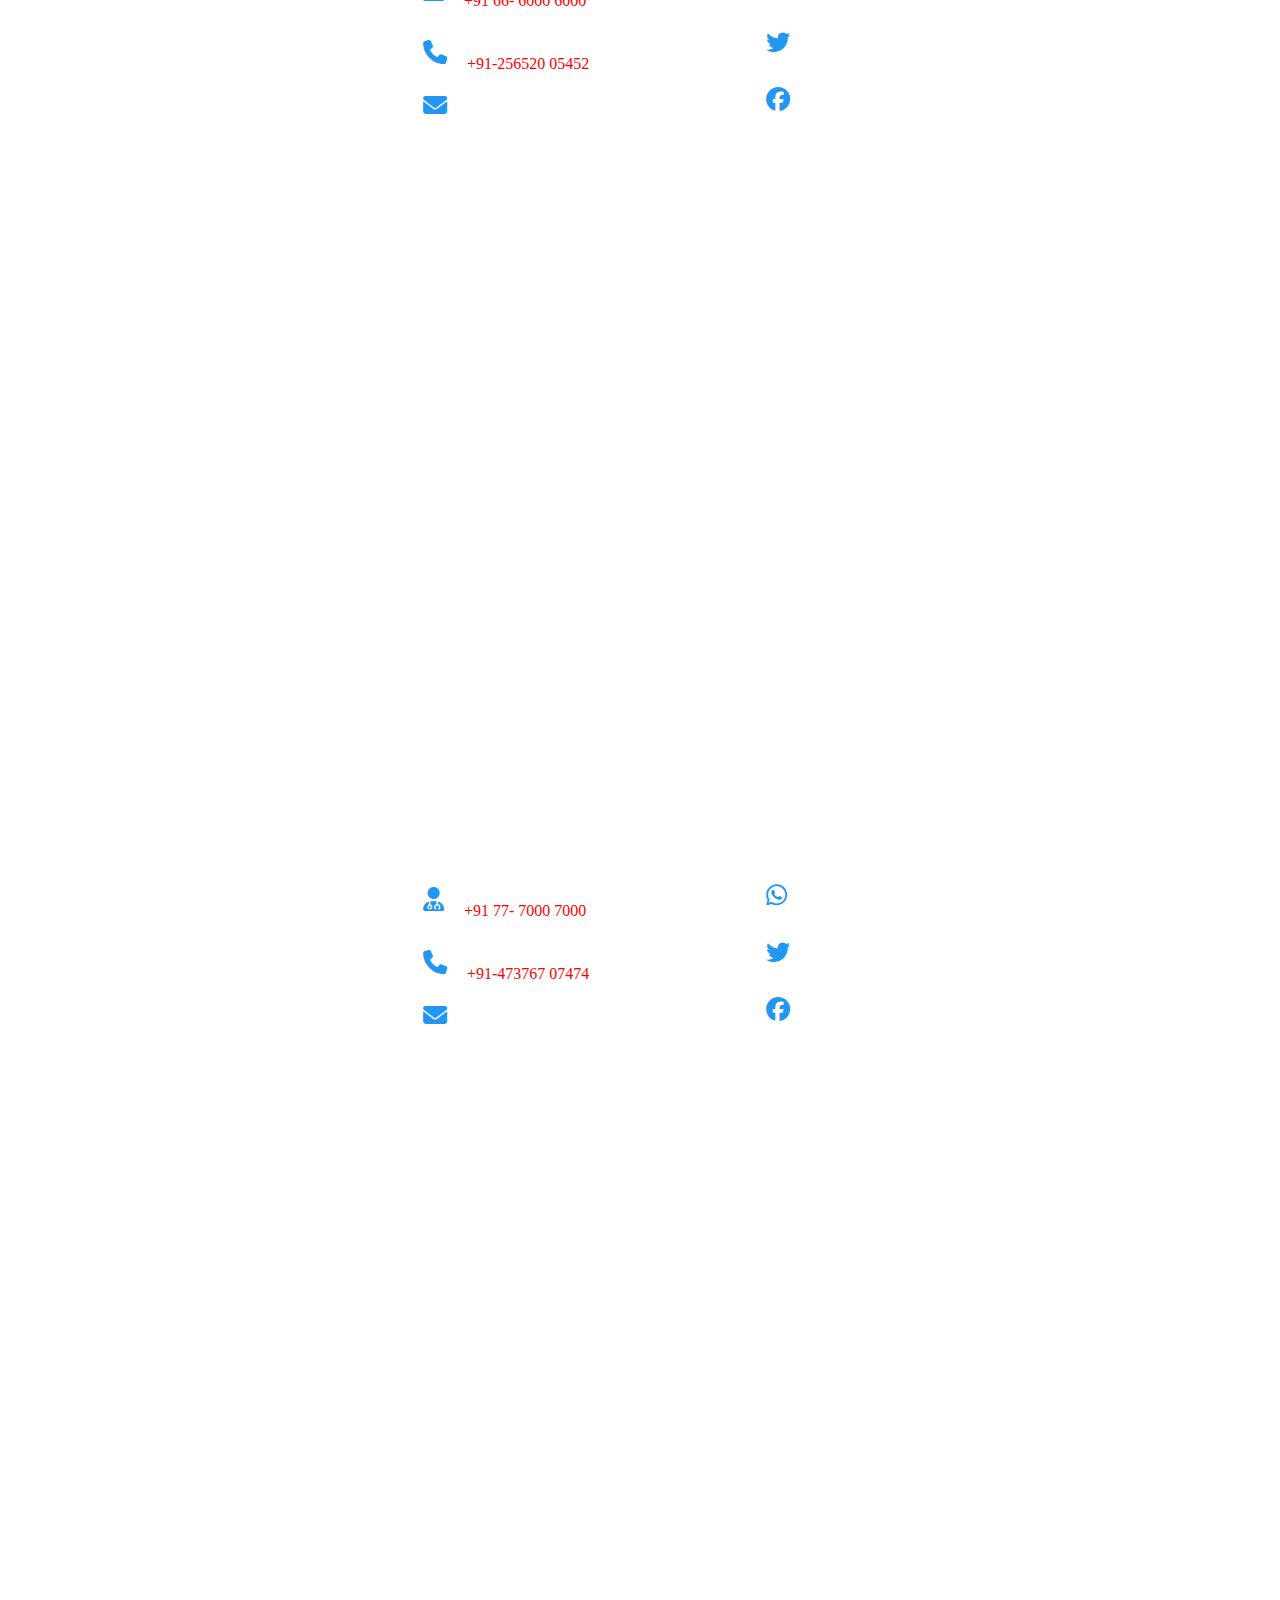
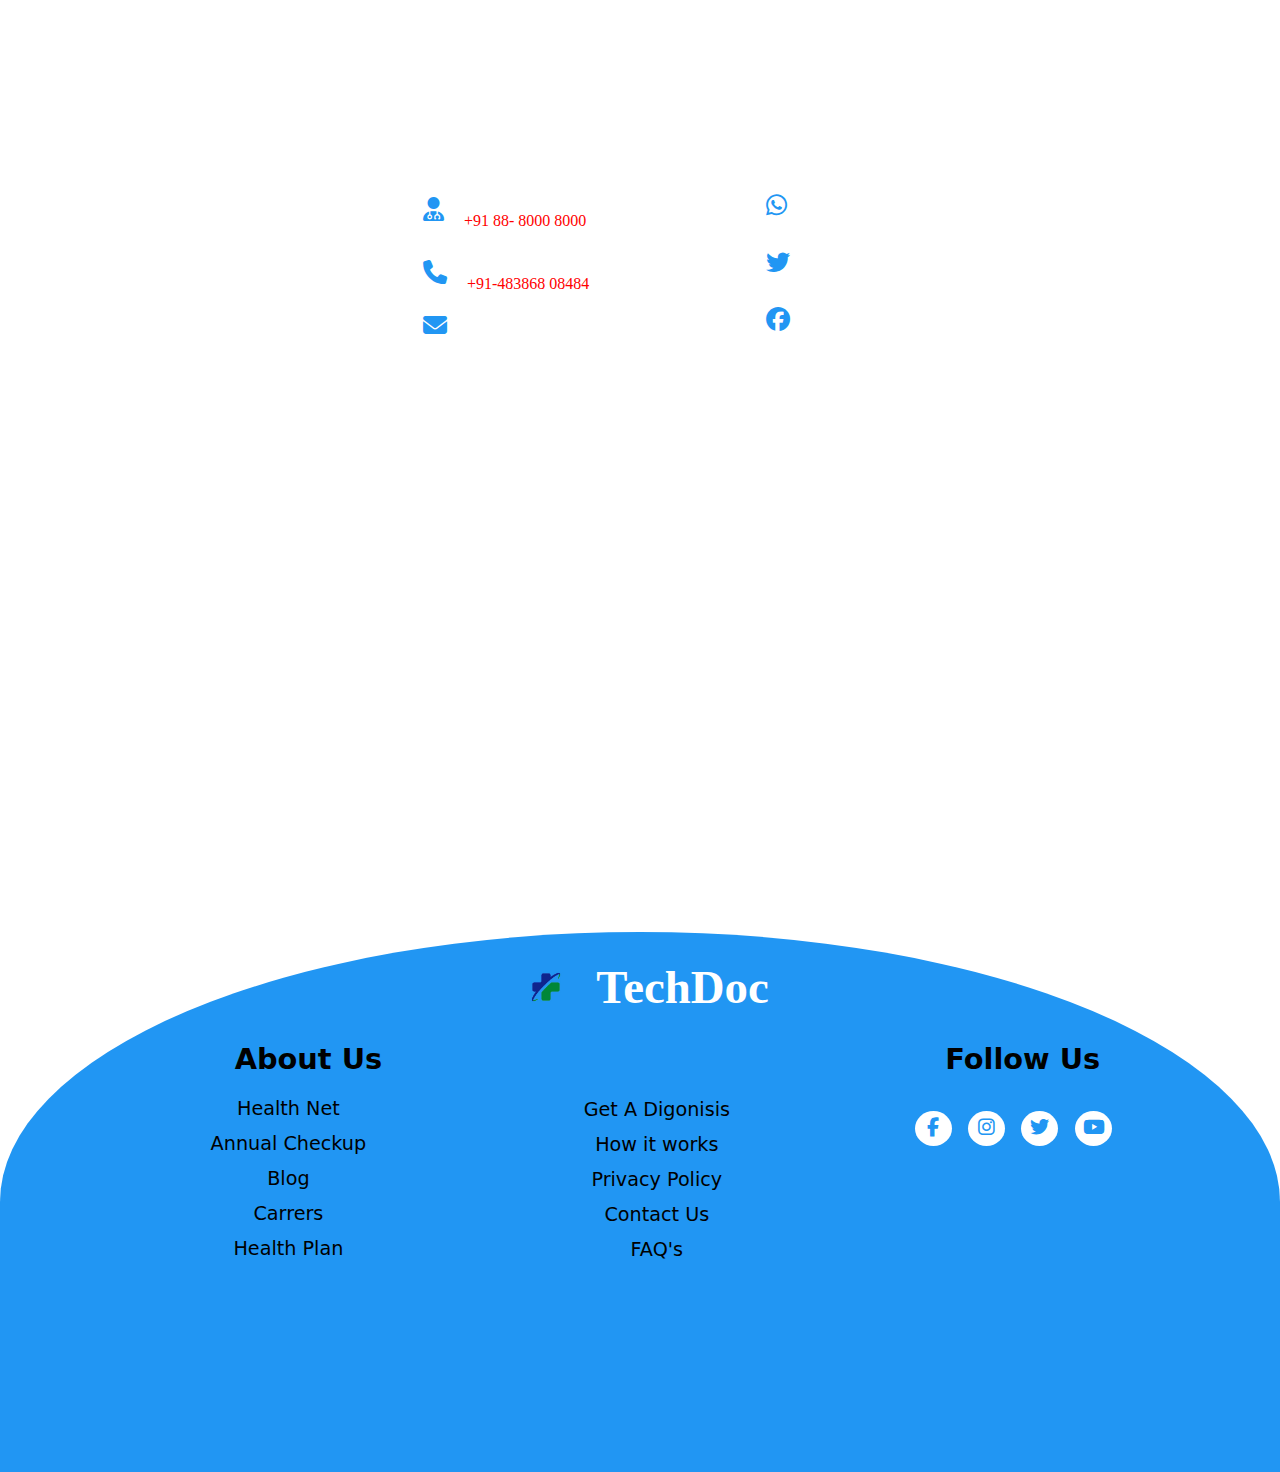
<file: contact.html>
<!doctype html>
<html>

<head>
    <title>First Project</title>
    <!-- ----------meta tag---------- -->
    <meta name="viewport" content="width=device-width,initial-scale=1.0" />
    <!-- -------link css tag--------- -->
    <link rel="stylesheet" type="text/css" href="./contact.css" />
    <!-- ---------link icon tag------------ -->
    <link rel="stylesheet" type="text/css"
        href="https://cdnjs.cloudflare.com/ajax/libs/font-awesome/6.5.1/css/all.min.css" />
</head>

<body>
    <!-- -----------overall div-------------------- -->
    <div class="overall">
        <!-- -------------header tag------------------- -->
        <header>
            <!-- ---------------header left side----------- -->
            <div class="navbar1">
                <img src="./logo1-removebg-preview.jpg" alt="profilepic" />
                <h3>TechDoc</h3>
            </div>
            <label for="menu">
                <i class="fa-solid fa-bars icon"></i>
            </label>
            <input class="txt1" type="checkbox" required id="menu" />

            <!-- --------------header right side------------- -->
            <div class="navbar2">
                <a class="line1" href="./index.html">Home</a>
                <a class="line1" href="./about.html">About</a>
                <a class="line1" href="./service.html">Service</a>
                <a class="line1" href="./contact.html">Contact</a>
                <a href="./login.html">
                    <i class="fa-solid fa-user-tie icon1"></i>
                </a>
            </div>
        </header>

<!-- -----------------------message div------------------------ -->
<label for="message">
    <i class="fa-brands fa-facebook-messenger icon2"></i>
</label>
<input required class="txt1" type="checkbox" id="message"/>
 <div class="msg1">
    <form>
    <h4>Book an Appointment</h4>
        <label>Name*</label><br/>
        <input placeholder="Full Name" type="text" required/><br/>
        <label>Email Address*</label><br/>
        <input placeholder="example@gamil.com" type="email" required/><br/>
        <label>Department*</label><br/>
        <select>
            <option>Please Select</option>
            <option>Oncology</option>
            <option>Cardiology</option>
            <option>Orthipedics</option>
            <option>Robotic Surgery</option>
            <option>Nephrology</option>
            <option>Neurology</option>
            <option>Urology</option>
            <option>Gastroenterology</option>
            <option>Pulmonary</option>
            <option>Bariatric Surgery</option>
        </select><br/>
        <label>Time*</label><br/>
        <input placeholder="Customer Available Time" required/>
        <input class="sumt" type="submit"/>
    </form>

</div>



        <!-- ----------------frist div------------------- -->
        <div class="first">
            <h2>To Reach Us..</h2>
            <!-- ----------------main div---------------------- -->
            <div class="main">
                <!-- ------------------box1------------------------ -->
                <div class="box1">
                   <a href="#list1">Chennai</a>
                    <a href="#list2">vellore</a>
                    <a href="#list3">Trichy</a>
                    <a href="#list4">Thiruvanamalai</a>
                    <a href="#list5">Hosur</a>
                    <a href="#list6">Salem</a>
                    <a href="#list7">Bengaluru</a>
                    <a href="#list8">Tirunelveli</a>
                </div>
            </div>
            <!-- -------------------secound div----------------------- -->
    <!-- ----------------------------list1------------------------------ -->
            <div class="secound" id="list1">
               <div class="box2">
                <div>
                <!-- -------------------div(1)------------------ -->
                <div class="loc">
                    <i class="fa-solid fa-user-doctor"></i>
                    <div>
                        <p>For Appointments & General Enquiries</p>
                        <p class="para">+91 44- 4000 6000</p>
                    </div>
                </div>
                <!-- -------------------div(2)------------------ -->
                <div class="loc">
                    <i class="fa-solid fa-phone"></i>
                    <div>
                        <p>Patient Admission & Liaison Services</p>
                        <p class="para">+91-80560 02444</p>
                    </div>
                </div>
                <!-- -------------------div(3)------------------ -->
                <div class="loc">
                    <i class="fa-solid fa-envelope"></i>
                    <div>
                        <p>info@TechDochospital.com</p>
                    </div>
                </div>
            </div>
  <!-------------------------box3------------------------------  -->
                <div class="box3">
                 <!-- -------------------div(4)-------------------- -->
               <div class="loc">
                    <i class="fa-brands fa-whatsapp"></i>
                    <div>
                    <p>+91-9865749893</p>
                    </div>
                </div>
                   <!-- -------------------div(5)-------------------- -->
                <div class="loc">
                    <i class="fa-brands fa-twitter"></i>
                    <div>
                    <p>Tachdoc_04.com</p>
                    </div>
                </div>
                   <!-- -------------------div(6)-------------------- -->
                <div class="loc line5">
                    <i class="fa-brands fa-facebook"></i>
                    <div>
                    <p>Tachdoc_04_hospital</p>
                </div>
                </div>
            </div>
        </div>
  <!-- -------------------------iframe tag- list1----------------------- -->
                <div class="frame">
                    <iframe
                        src="https://www.google.com/maps/embed?pb=!1m18!1m12!1m3!1d15548.17056175952!2d80.24105684905584!3d13.032956646607165!2m3!1f0!2f0!3f0!3m2!1i1024!2i768!4f13.1!3m3!1m2!1s0x3a5267b4687f6ae9%3A0x671019410bd08a22!2sAlwarpet%2C%20Chennai%2C%20Tamil%20Nadu!5e0!3m2!1sen!2sin!4v1710958555350!5m2!1sen!2sin"
                        width="600" height="450" style="border:0;" allowfullscreen="" loading="lazy"
                        referrerpolicy="no-referrer-when-downgrade"></iframe>
                </div>
            </div>

  <!-- ----------------------------list2------------------------------ -->
  <div class="secound slide2" id="list2">
    <div class="box2">
     <div>
     <!-- -------------------div(1)------------------ -->
     <div class="loc">
         <i class="fa-solid fa-user-doctor"></i>
         <div>
             <p>For Appointments & General Enquiries</p>
             <p class="para">+91 22- 2000 7000</p>
         </div>
     </div>
     <!-- -------------------div(2)------------------ -->
     <div class="loc">
         <i class="fa-solid fa-phone"></i>
         <div>
             <p>Patient Admission & Liaison Services</p>
             <p class="para">+91-453260 02424</p>
         </div>
     </div>
     <!-- -------------------div(3)------------------ -->
     <div class="loc">
         <i class="fa-solid fa-envelope"></i>
         <div>
             <p>info@TechDochospital.com</p>
         </div>
     </div>
 </div>
<!-------------------------box3------------------------------  -->
     <div class="box3">
      <!-- -------------------div(4)-------------------- -->
    <div class="loc">
         <i class="fa-brands fa-whatsapp"></i>
         <div>
         <p>+91-9265249292</p>
         </div>
     </div>
        <!-- -------------------div(5)-------------------- -->
     <div class="loc">
         <i class="fa-brands fa-twitter"></i>
         <div>
         <p>Tachdoc_04.com</p>
         </div>
     </div>
        <!-- -------------------div(6)-------------------- -->
     <div class="loc line5">
         <i class="fa-brands fa-facebook"></i>
         <div>
         <p>Tachdoc_04_hospital</p>
     </div>
     </div>
 </div>
</div>
<!-- -------------------------iframe tag--list2---------------------- -->
     <div class="frame">
        <iframe src="https://www.google.com/maps/embed?pb=!1m18!1m12!1m3!1d248904.42357588056!2d78.95352974224389!3d12.89925716822641!2m3!1f0!2f0!3f0!3m2!1i1024!2i768!4f13.1!3m3!1m2!1s0x3bad38e61fa68ffb%3A0xbedda6917d262b5e!2sVellore%2C%20Tamil%20Nadu!5e0!3m2!1sen!2sin!4v1711002910119!5m2!1sen!2sin" width="600" height="450" style="border:0;" allowfullscreen="" loading="lazy" referrerpolicy="no-referrer-when-downgrade"></iframe>
     </div>
 </div>


  <!-- ----------------------------list3------------------------------ -->
  <div class="secound slide3" id="list3">
    <div class="box2">
     <div>
     <!-- -------------------div(1)------------------ -->
     <div class="loc">
         <i class="fa-solid fa-user-doctor"></i>
         <div>
             <p>For Appointments & General Enquiries</p>
             <p class="para">+91 33- 3300 3000</p>
         </div>
     </div>
     <!-- -------------------div(2)------------------ -->
     <div class="loc">
         <i class="fa-solid fa-phone"></i>
         <div>
             <p>Patient Admission & Liaison Services</p>
             <p class="para">+91-30360 03954</p>
         </div>
     </div>
     <!-- -------------------div(3)------------------ -->
     <div class="loc">
         <i class="fa-solid fa-envelope"></i>
         <div>
             <p>info@TechDochospital.com</p>
         </div>
     </div>
 </div>
<!-------------------------box3------------------------------  -->
     <div class="box3">
      <!-- -------------------div(4)-------------------- -->
    <div class="loc">
         <i class="fa-brands fa-whatsapp"></i>
         <div>
         <p>+91-9853673793</p>
         </div>
     </div>
        <!-- -------------------div(5)-------------------- -->
     <div class="loc">
         <i class="fa-brands fa-twitter"></i>
         <div>
         <p>Tachdoc_04.com</p>
         </div>
     </div>
        <!-- -------------------div(6)-------------------- -->
     <div class="loc line5">
         <i class="fa-brands fa-facebook"></i>
         <div>
         <p>Tachdoc_04_hospital</p>
     </div>
     </div>
 </div>
</div>
<!-- -------------------------iframe tag-  list3----------------------- -->
     <div class="frame">
        <iframe src="https://www.google.com/maps/embed?pb=!1m18!1m12!1m3!1d125406.10926598575!2d78.60662610746407!3d10.815833728239161!2m3!1f0!2f0!3f0!3m2!1i1024!2i768!4f13.1!3m3!1m2!1s0x3baaf50ff2aecdad%3A0x6de02c3bedbbaea6!2sTiruchirappalli%2C%20Tamil%20Nadu!5e0!3m2!1sen!2sin!4v1711003252441!5m2!1sen!2sin" width="600" height="450" style="border:0;" allowfullscreen="" loading="lazy" referrerpolicy="no-referrer-when-downgrade"></iframe>
     </div>
 </div>


 <!-- ----------------------------list4------------------------------ -->
 <div class="secound slide4" id="list4">
    <div class="box2">
     <div>
     <!-- -------------------div(1)------------------ -->
     <div class="loc">
         <i class="fa-solid fa-user-doctor"></i>
         <div>
             <p>For Appointments & General Enquiries</p>
             <p class="para">+91 44- 4000 4000</p>
         </div>
     </div>
     <!-- -------------------div(2)------------------ -->
     <div class="loc">
         <i class="fa-solid fa-phone"></i>
         <div>
             <p>Patient Admission & Liaison Services</p>
             <p class="para">+91-44460 022344</p>
         </div>
     </div>
     <!-- -------------------div(3)------------------ -->
     <div class="loc">
         <i class="fa-solid fa-envelope"></i>
         <div>
             <p>info@TechDochospital.com</p>
         </div>
     </div>
 </div>
<!-------------------------box3------------------------------  -->
     <div class="box3">
      <!-- -------------------div(4)-------------------- -->
    <div class="loc">
         <i class="fa-brands fa-whatsapp"></i>
         <div>
         <p>+91-9565759595</p>
         </div>
     </div>
        <!-- -------------------div(5)-------------------- -->
     <div class="loc">
         <i class="fa-brands fa-twitter"></i>
         <div>
         <p>Tachdoc_04.com</p>
         </div>
     </div>
        <!-- -------------------div(6)-------------------- -->
     <div class="loc line5">
         <i class="fa-brands fa-facebook"></i>
         <div>
         <p>Tachdoc_04_hospital</p>
     </div>
     </div>
 </div>
</div>
<!-- -------------------------iframe tag--list4---------------------- -->
     <div class="frame">
        <iframe src="https://www.google.com/maps/embed?pb=!1m18!1m12!1m3!1d62385.75454491273!2d79.02805287054484!3d12.24085373075978!2m3!1f0!2f0!3f0!3m2!1i1024!2i768!4f13.1!3m3!1m2!1s0x3bacc0852cd3d6cd%3A0x74002b16e5bac856!2sTiruvannamalai%2C%20Tamil%20Nadu!5e0!3m2!1sen!2sin!4v1711003334607!5m2!1sen!2sin" width="600" height="450" style="border:0;" allowfullscreen="" loading="lazy" referrerpolicy="no-referrer-when-downgrade"></iframe>
     </div>
 </div>


  <!-- ----------------------------list5------------------------------ -->
  <div class="secound slide5" id="list5">
    <div class="box2">
     <div>
     <!-- -------------------div(1)------------------ -->
     <div class="loc">
         <i class="fa-solid fa-user-doctor"></i>
         <div>
             <p>For Appointments & General Enquiries</p>
             <p class="para">+91 55- 5000 5000</p>
         </div>
     </div>
     <!-- -------------------div(2)------------------ -->
     <div class="loc">
         <i class="fa-solid fa-phone"></i>
         <div>
             <p>Patient Admission & Liaison Services</p>
             <p class="para">+91-52540 01575</p>
         </div>
     </div>
     <!-- -------------------div(3)------------------ -->
     <div class="loc">
         <i class="fa-solid fa-envelope"></i>
         <div>
             <p>info@TechDochospital.com</p>
         </div>
     </div>
 </div>
<!-------------------------box3------------------------------  -->
     <div class="box3">
      <!-- -------------------div(4)-------------------- -->
    <div class="loc">
         <i class="fa-brands fa-whatsapp"></i>
         <div>
         <p>+91-9234567893</p>
         </div>
     </div>
        <!-- -------------------div(5)-------------------- -->
     <div class="loc">
         <i class="fa-brands fa-twitter"></i>
         <div>
         <p>Tachdoc_04.com</p>
         </div>
     </div>
        <!-- -------------------div(6)-------------------- -->
     <div class="loc line5">
         <i class="fa-brands fa-facebook"></i>
         <div>
         <p>Tachdoc_04_hospital</p>
     </div>
     </div>
 </div>
</div>
<!-- -------------------------iframe tag--- list5--------------------- -->
     <div class="frame">
        <iframe src="https://www.google.com/maps/embed?pb=!1m18!1m12!1m3!1d124532.02021666849!2d77.75032553932107!3d12.737828206490494!2m3!1f0!2f0!3f0!3m2!1i1024!2i768!4f13.1!3m3!1m2!1s0x3bae70c883f728a3%3A0xd71a6bc0275ac9be!2sHosur%2C%20Tamil%20Nadu!5e0!3m2!1sen!2sin!4v1711003399993!5m2!1sen!2sin" width="600" height="450" style="border:0;" allowfullscreen="" loading="lazy" referrerpolicy="no-referrer-when-downgrade"></iframe>
     </div>
 </div>

<!-- ----------------------------list6------------------------------ -->
<div class="secound slide6" id="list6">
    <div class="box2">
     <div>
     <!-- -------------------div(1)------------------ -->
     <div class="loc">
         <i class="fa-solid fa-user-doctor"></i>
         <div>
             <p>For Appointments & General Enquiries</p>
             <p class="para">+91 66- 6000 6000</p>
         </div>
     </div>
     <!-- -------------------div(2)------------------ -->
     <div class="loc">
         <i class="fa-solid fa-phone"></i>
         <div>
             <p>Patient Admission & Liaison Services</p>
             <p class="para">+91-256520 05452</p>
         </div>
     </div>
     <!-- -------------------div(3)------------------ -->
     <div class="loc">
         <i class="fa-solid fa-envelope"></i>
         <div>
             <p>info@TechDochospital.com</p>
         </div>
     </div>
 </div>
<!-------------------------box3------------------------------  -->
     <div class="box3">
      <!-- -------------------div(4)-------------------- -->
    <div class="loc">
         <i class="fa-brands fa-whatsapp"></i>
         <div>
         <p>+91-9565259595</p>
         </div>
     </div>
        <!-- -------------------div(5)-------------------- -->
     <div class="loc">
         <i class="fa-brands fa-twitter"></i>
         <div>
         <p>Tachdoc_04.com</p>
         </div>
     </div>
        <!-- -------------------div(6)-------------------- -->
     <div class="loc line5">
         <i class="fa-brands fa-facebook"></i>
         <div>
         <p>Tachdoc_04_hospital</p>
     </div>
     </div>
 </div>
</div>
<!-- -------------------------iframe tag--list6---------------------- -->
     <div class="frame">
        <iframe src="https://www.google.com/maps/embed?pb=!1m18!1m12!1m3!1d125042.34613394209!2d78.05572240605252!3d11.653723328271921!2m3!1f0!2f0!3f0!3m2!1i1024!2i768!4f13.1!3m3!1m2!1s0x3babf1ccf52cba0b%3A0xee9989007068ca47!2sSalem%2C%20Tamil%20Nadu!5e0!3m2!1sen!2sin!4v1711004715377!5m2!1sen!2sin" width="600" height="450" style="border:0;" allowfullscreen="" loading="lazy" referrerpolicy="no-referrer-when-downgrade"></iframe>
     </div>
 </div>

<!-- ----------------------------list7------------------------------ -->
<div class="secound slide7" id="list7">
    <div class="box2">
     <div>
     <!-- -------------------div(1)------------------ -->
     <div class="loc">
         <i class="fa-solid fa-user-doctor"></i>
         <div>
             <p>For Appointments & General Enquiries</p>
             <p class="para">+91 77- 7000 7000</p>
         </div>
     </div>
     <!-- -------------------div(2)------------------ -->
     <div class="loc">
         <i class="fa-solid fa-phone"></i>
         <div>
             <p>Patient Admission & Liaison Services</p>
             <p class="para">+91-473767 07474</p>
         </div>
     </div>
     <!-- -------------------div(3)------------------ -->
     <div class="loc">
         <i class="fa-solid fa-envelope"></i>
         <div>
             <p>info@TechDochospital.com</p>
         </div>
     </div>
 </div>
<!-------------------------box3------------------------------  -->
     <div class="box3">
      <!-- -------------------div(4)-------------------- -->
    <div class="loc">
         <i class="fa-brands fa-whatsapp"></i>
         <div>
         <p>+91-9767279797</p>
         </div>
     </div>
        <!-- -------------------div(5)-------------------- -->
     <div class="loc">
         <i class="fa-brands fa-twitter"></i>
         <div>
         <p>Tachdoc_04.com</p>
         </div>
     </div>
        <!-- -------------------div(6)-------------------- -->
     <div class="loc line5">
         <i class="fa-brands fa-facebook"></i>
         <div>
         <p>Tachdoc_04_hospital</p>
     </div>
     </div>
 </div>
</div>
<!-- -------------------------iframe tag--list7---------------------- -->
     <div class="frame">
        <iframe src="https://www.google.com/maps/embed?pb=!1m18!1m12!1m3!1d497701.02586637344!2d77.04058927213553!3d12.953332979003262!2m3!1f0!2f0!3f0!3m2!1i1024!2i768!4f13.1!3m3!1m2!1s0x3bae1670c9b44e6d%3A0xf8dfc3e8517e4fe0!2sBengaluru%2C%20Karnataka!5e0!3m2!1sen!2sin!4v1711004666584!5m2!1sen!2sin" width="600" height="450" style="border:0;" allowfullscreen="" loading="lazy" referrerpolicy="no-referrer-when-downgrade"></iframe>
     </div>
 </div>

<!-- ----------------------------list8------------------------------ -->
<div class="secound slide8" id="list8">
    <div class="box2">
     <div>
     <!-- -------------------div(1)------------------ -->
     <div class="loc">
         <i class="fa-solid fa-user-doctor"></i>
         <div>
             <p>For Appointments & General Enquiries</p>
             <p class="para">+91 88- 8000 8000</p>
         </div>
     </div>
     <!-- -------------------div(2)------------------ -->
     <div class="loc">
         <i class="fa-solid fa-phone"></i>
         <div>
             <p>Patient Admission & Liaison Services</p>
             <p class="para">+91-483868 08484</p>
         </div>
     </div>
     <!-- -------------------div(3)------------------ -->
     <div class="loc">
         <i class="fa-solid fa-envelope"></i>
         <div>
             <p>info@TechDochospital.com</p>
         </div>
     </div>
 </div>
<!-------------------------box3------------------------------  -->
     <div class="box3">
      <!-- -------------------div(4)-------------------- -->
    <div class="loc">
         <i class="fa-brands fa-whatsapp"></i>
         <div>
         <p>+91-9868248282</p>
         </div>
     </div>
        <!-- -------------------div(5)-------------------- -->
     <div class="loc">
         <i class="fa-brands fa-twitter"></i>
         <div>
         <p>Tachdoc_04.com</p>
         </div>
     </div>
        <!-- -------------------div(6)-------------------- -->
     <div class="loc line5">
         <i class="fa-brands fa-facebook"></i>
         <div>
         <p>Tachdoc_04_hospital</p>
     </div>
     </div>
 </div>
</div>
<!-- -------------------------iframe tag--list8---------------------- -->
     <div class="frame">
        <iframe src="https://www.google.com/maps/embed?pb=!1m18!1m12!1m3!1d252395.7763668256!2d77.57736492851782!3d8.7215259219426!2m3!1f0!2f0!3f0!3m2!1i1024!2i768!4f13.1!3m3!1m2!1s0x3b0411625053c519%3A0xad791b361b359a4d!2sTirunelveli%2C%20Tamil%20Nadu!5e0!3m2!1sen!2sin!4v1711004569909!5m2!1sen!2sin" width="600" height="450" style="border:0;" allowfullscreen="" loading="lazy" referrerpolicy="no-referrer-when-downgrade"></iframe>   
    </div>
 </div>


 


        </div>


        <!-- -----------------------------------eight div------------------ -->
       <div class="eight">
        <!-- -----------------------------------------footer div------------------- -->
                <div class="footer">
            <!-- --------------------------------footer header div------------------- -->
                    <div class="footer-bar">
                        <img src="./logo1-removebg-preview.jpg" alt="profilepic" />
                        <h3>TechDoc</h3>
                    </div>
            <!-- -----------------------------footer ovverall div------------------- -->
                        <div class="footer-overall">
                <!-- -----------------------------footer (1)div------------------- -->
                            <ul>
                                <h2>About Us</h2>
                                <li>Health Net</li>
                                <li>Annual Checkup</li>
                                <li>Blog</li>
                                <li>Carrers</li>
                                <li>Health Plan</li>
                            </ul>
            <!-- -----------------------------------------footer (2)div------------------- -->
                            <ul>
                                <li>Get A Digonisis</li>
                                <li>How it works</li>
                                <li>Privacy Policy</li>
                                <li>Contact Us</li>
                                <li>FAQ's</li>
                            </ul>
            <!-- ----------------------------------footer (3)div------------------- -->
                            <div>
                                <h2>Follow Us</h2>
                                <div class="footer-icon">
                                <i class="fa-brands fa-facebook-f"></i>
                                <i class="fa-brands fa-instagram"></i>
                                <i class="fa-brands fa-twitter"></i>
                                <i class="fa-brands fa-youtube"></i>
                            </div>
                            </div>
                    </div>
                </div>
                </div>
    </div>
</body>
</file>
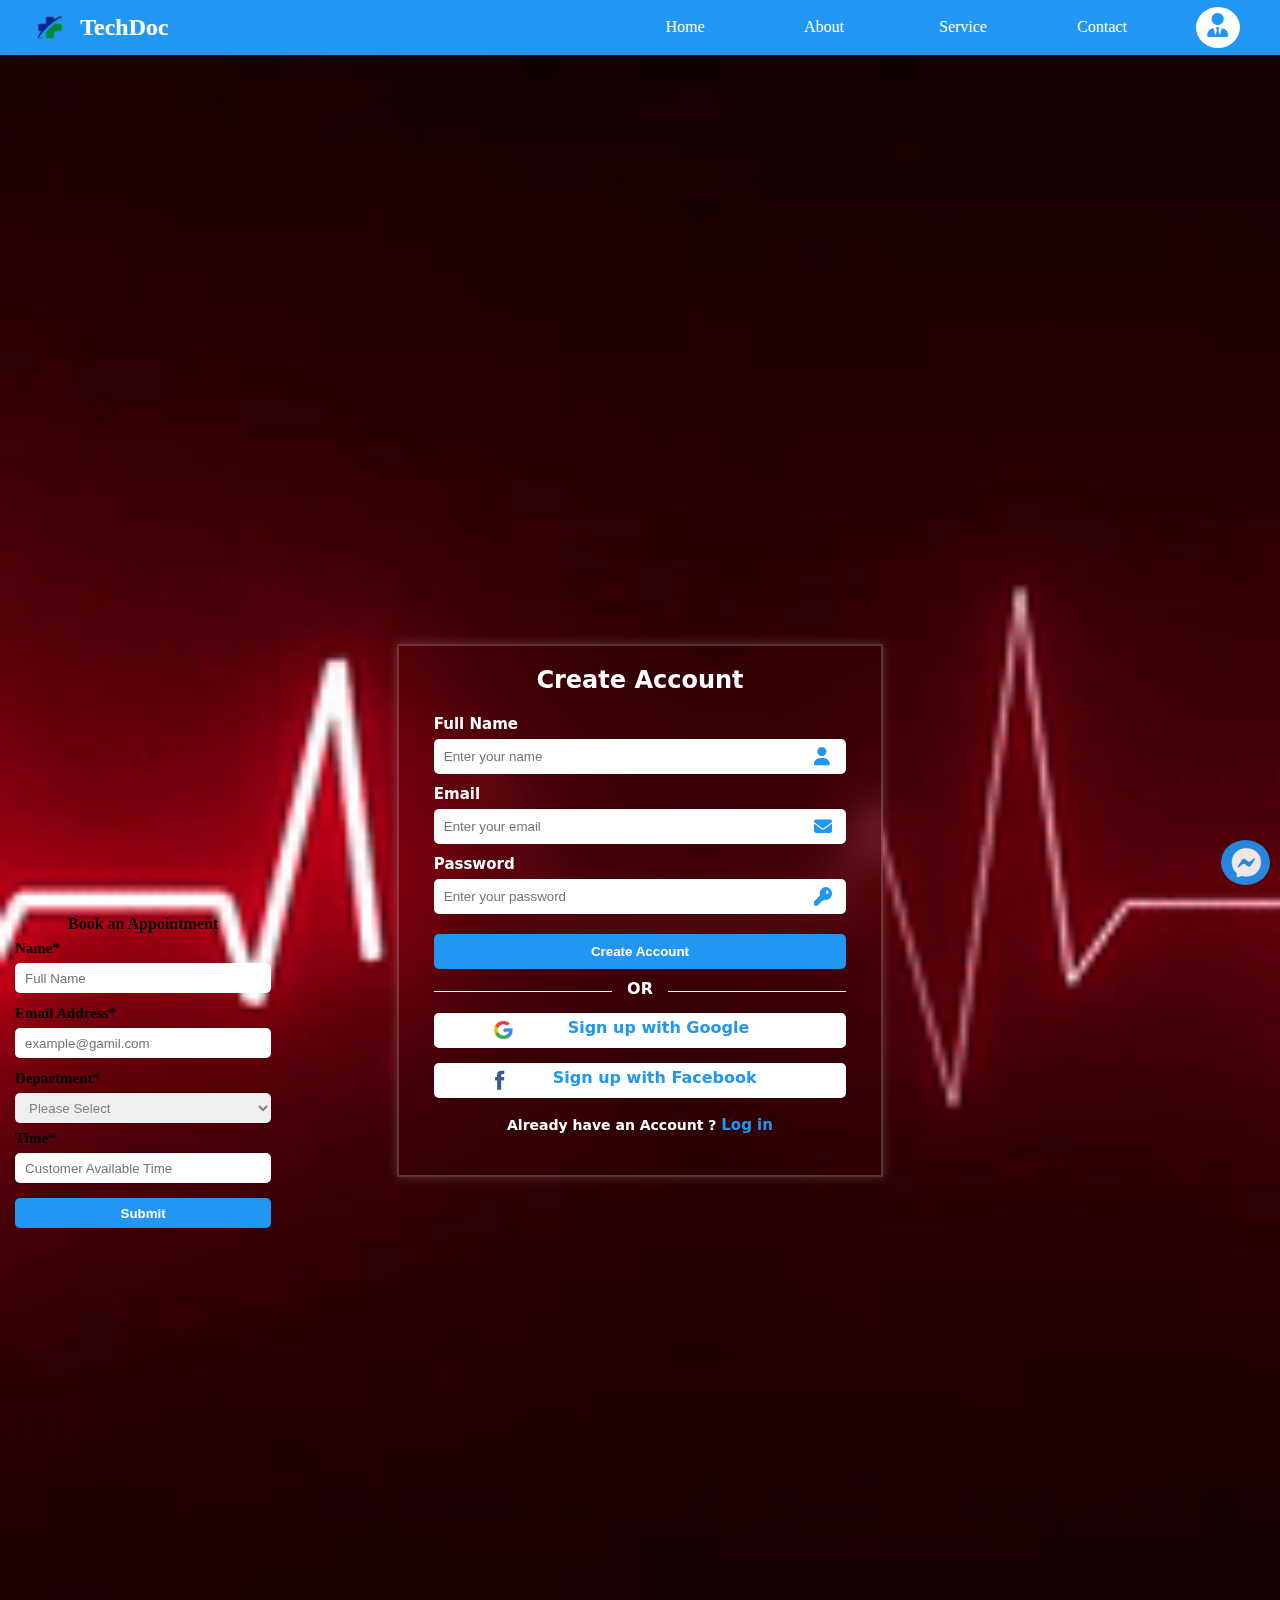
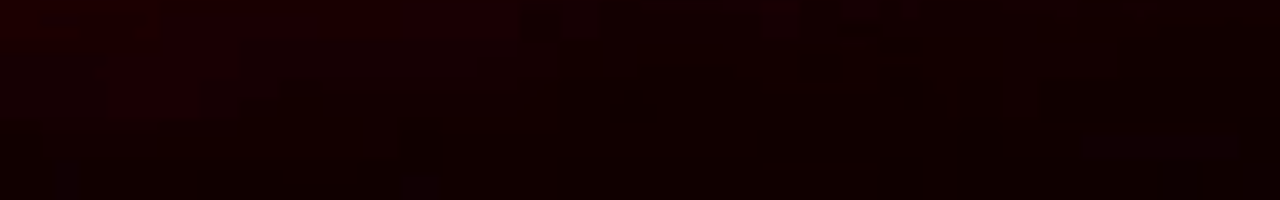
<file: login.html>
<!doctype html>
<html>
    <head>
        <title>First Project</title>
    <!-- ----------meta tag---------- -->
        <meta name="viewport" content="width=device-width,initial-scale=1.0"/>
    <!-- -------link css tag--------- -->
        <link rel="stylesheet" type="text/css" href="./login.css"/>
    <!-- ---------link icon tag------------ -->
    <link rel="stylesheet" type="text/css" href="https://cdnjs.cloudflare.com/ajax/libs/font-awesome/6.5.1/css/all.min.css"/>
    </head> 
    <body>
    <!-- -----------overall div-------------------- -->
        <div class="overall">
    <!-- -------------header tag------------------- -->
            <header>
    <!-- ---------------header left side----------- -->
                <div class="navbar1">
                <img src="./logo1-removebg-preview.jpg" alt="profilepic"/>
                <h3>TechDoc</h3>
                </div>
                <label for="menu">
                    <i class="fa-solid fa-bars icon"></i>
                </label>
                <input class="txt1" type="checkbox" required id="menu"/>
             
    <!-- -------------header right side------------- -->
                <div class="navbar2">
                    <a class="line1" href="./index.html">Home</a>
                    <a class="line1" href="./about.html">About</a>
                    <a class="line1" href="./service.html">Service</a>
                    <a class="line1" href="./contact.html">Contact</a>
                    <a href="./login.html">
                        <i class="fa-solid fa-user-tie icon1"></i>
                    </a>
                </div>
            </header>

            <!-- -----------------------message div------------------------ -->
            <div>
<label for="message">
    <i class="fa-brands fa-facebook-messenger icon2"></i>
</label>
<input required class="txt1" type="checkbox" id="message"/>
 <div class="msg1">
    <form>
    <h4>Book an Appointment</h4>
        <label>Name*</label><br/>
        <input placeholder="Full Name" type="text" required/><br/>
        <label>Email Address*</label><br/>
        <input placeholder="example@gamil.com" type="email" required/><br/>
        <label>Department*</label><br/>
        <select>
            <option>Please Select</option>
            <option>Oncology</option>
            <option>Cardiology</option>
            <option>Orthipedics</option>
            <option>Robotic Surgery</option>
            <option>Nephrology</option>
            <option>Neurology</option>
            <option>Urology</option>
            <option>Gastroenterology</option>
            <option>Pulmonary</option>
             <option>Bariatric Surgery</option>
        </select><br/>
        <label>Time*</label><br/>
        <input placeholder="Customer Available Time" required/>
        <input class="sumt" type="submit"/>
    </form>
</div>
</div>

<!-- --------------------first div-------------------- -->
     <div class="first">
        <!-- -------------------------box1 input--------------- -->
        <input  class="txt-one" type="checkbox" id="click"/><br/>
        <!-- --------------------------box2 input------------------- -->
        <!-- <input class="txt2" type="checkbox" id="click"/><br/> -->
<!-- ------------------------box1 div--------------------------- -->
               <div class="box1 box3">
                    <h2>Create Account</h2>
    <!-- - --------------------------form tag------------------------- -->
                <form>
        <!-- ------------------------1div---------------------- -->
                    <div class="icon-last">
                    <i class="fa-solid fa-user"></i>
                    <label>Full Name</label>
                    <input placeholder="Enter your name" required type="text"/>
                    </div>
         <!-- ------------------------2div---------------------- -->
                   <div class="icon-last">
                    <i class="fa-solid fa-envelope"></i>
                    <label>Email</label>
                    <input placeholder="Enter your email" required type="emial"/>
                   </div>
         <!-- ------------------------3div---------------------- -->
                   <div class="icon-last">
                    <i class="fa-solid fa-key"></i>
                    <label>Password</label>
                    <input placeholder="Enter your password" required type="password"/>
                   </div>
         <!-- ------------------------4div---------------------- -->
                   <div>
                    <button>Create Account</button>
            <!-- ------------------4div line box--------------------- -->
                    <div class="linebox">
                    <p class="linetxt1">
                        
                    </p>
                    <span class="linespan1">OR</span>
                    <p class="linetxt1">

                    </p>
                </div>
     <!-- ------------------------5div---------------------- -->
                    <div>
                    <div class="btn2">
                        <img src="./g logo.png" alt="profilepic"/>
                        <span>Sign up with Google</span>
                    </div>
                    <div class="btn2">
                        <img class="pic4" src="./f1 logo.jpg" alt="profilepic"/>
                        <span>Sign up with Facebook</span>
                    </div>
                </div>
                   </div>
                   <p class="txtline1">Already have an Account ? 
                    <label for="click">
                    <span class="line4">Log in</span>
                </label>
                
                </p>
                </form>
               </div>
<!-- ------------------------------------box2 div--------------------------- -->
               <div class="box1 box2">
                <h2>Welcome Back!...</h2>
        <!-- ------------------------form tag--------------------------------- -->
                <form>
            <!-- ------------------------1div---------------------- -->
                    <div class="icon-last">
                        <i class="fa-solid fa-envelope"></i>
                        <label>Email or Mobile No</label>
                        <input placeholder="exmple@gamil.com" required />
                    </div>
             <!-- ------------------------2div---------------------- -->
                    <div class="icon-last">
                        <i class="fa-solid fa-key"></i>
                        <label>Password</label>
                        <input placeholder="********" required type="password"/>
                    </div>
                    <p class="forget">Forget Password?</p>
                    
                    <button>Sign In</button>
             <!-- ------------------------3div line box---------------------- -->
                    <div class="linebox">
                        <p class="linetxt1">
                            
                        </p>
                        <span class="linespan1">OR</span>
                        <p class="linetxt1">
    
                        </p>
                    </div>
                    <div class="btn2 btn3">
                        <img class="pic5" src="./g logo.png" alt="profilepic"/>
                        <span>Continue with Google</span>
                    </div>
                    <p class="txtline1">Dont'have an account ?
                        <label for="click">
                         <span class="line4">Sign up</span>
                        </label>
                        </p>
                </form>
               </div>
     </div>

    </div>
    </body>
</file>
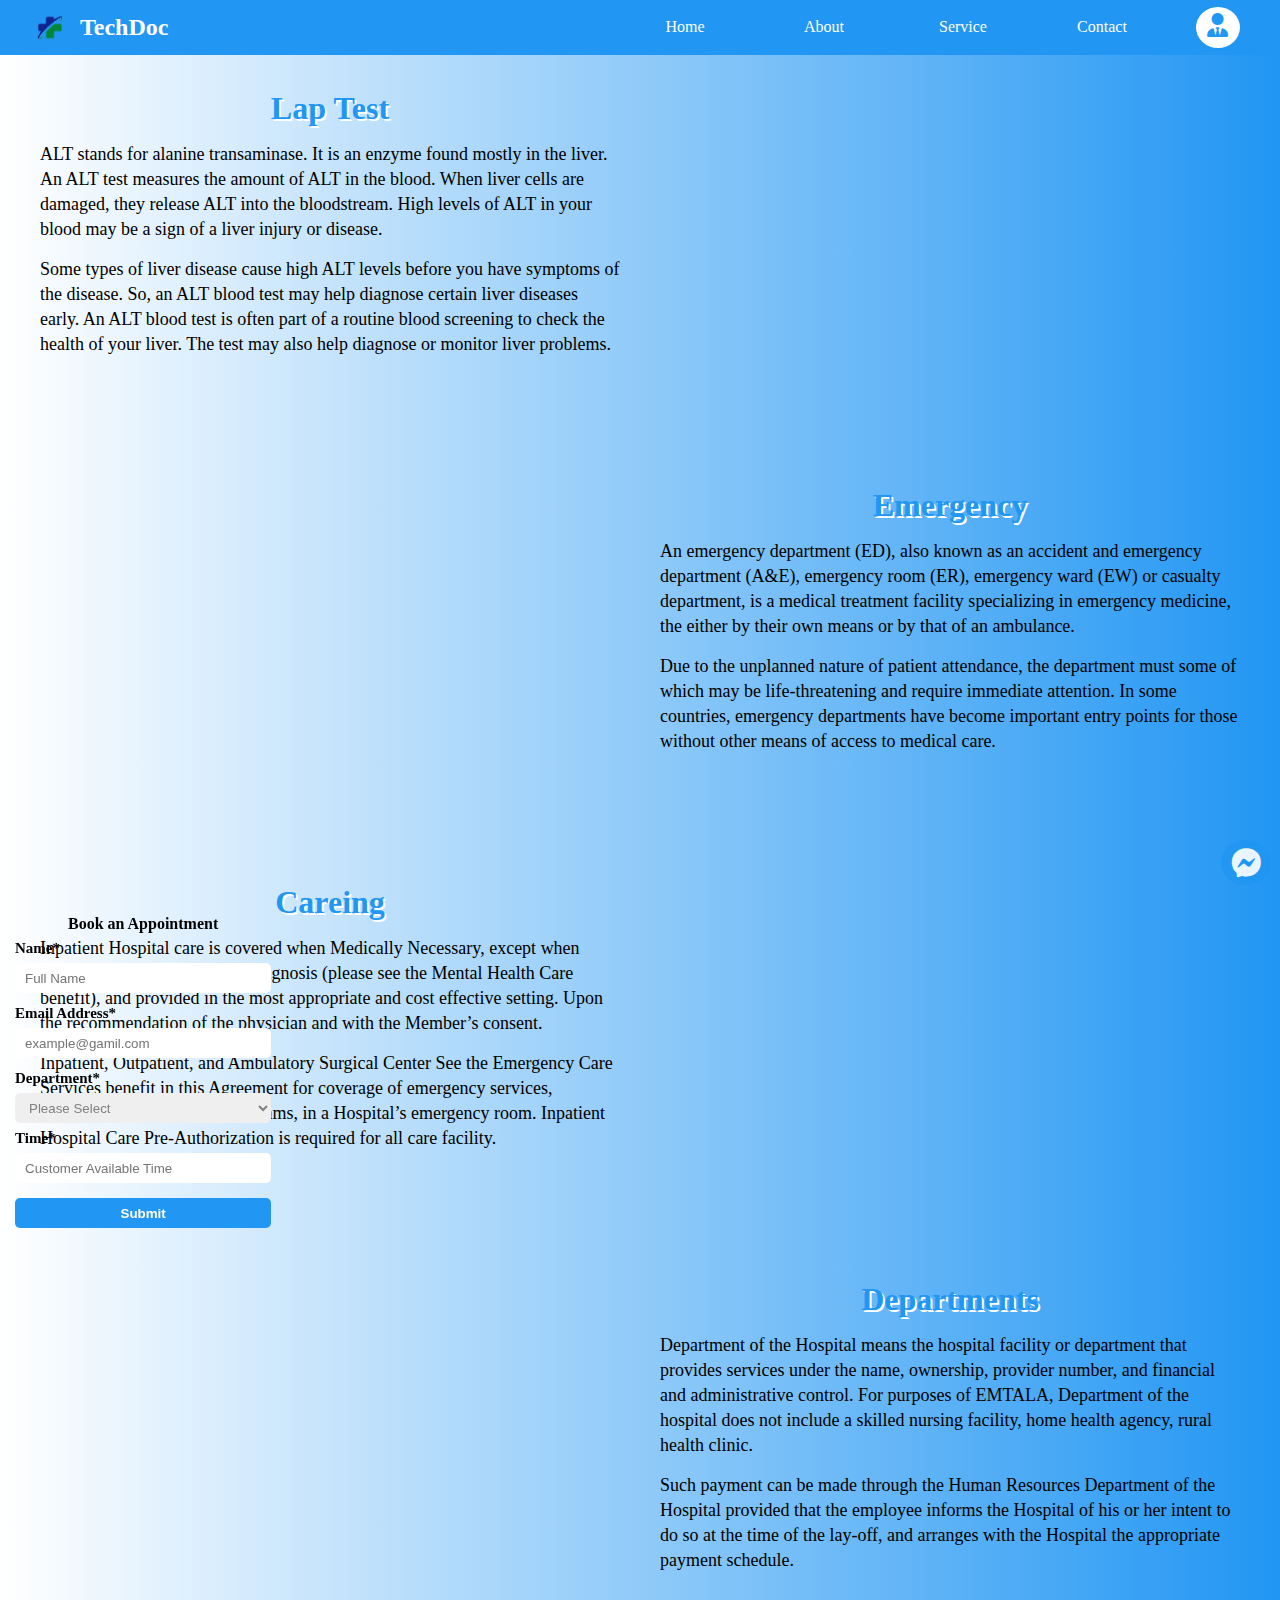
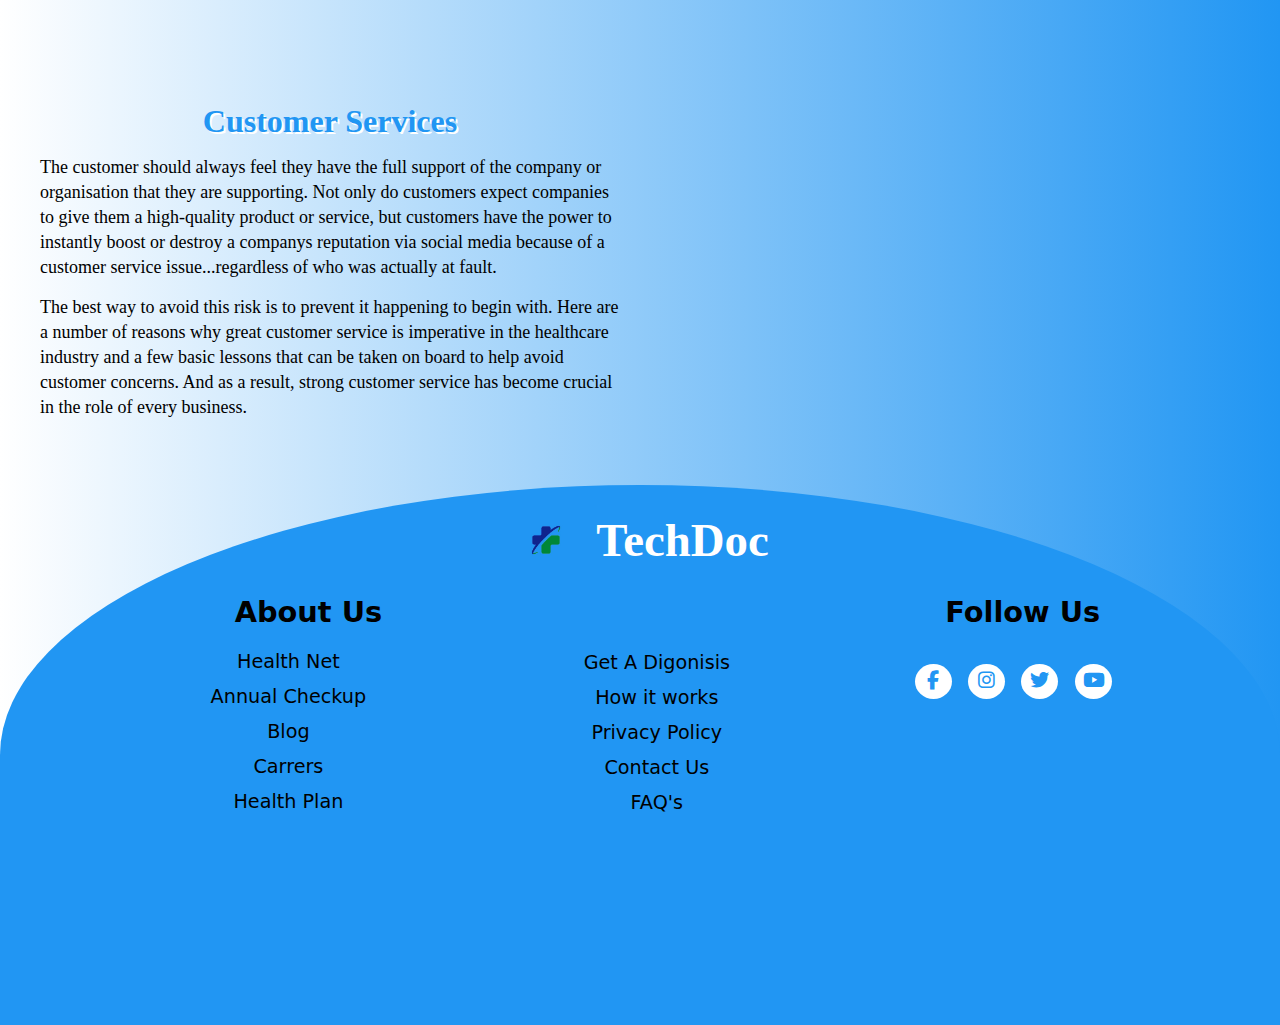
<file: service.html>
<!doctype html>
<html>

<head>
    <title>First Project</title>
    <!-- ----------meta tag---------- -->
    <meta name="viewport" content="width=device-width,initial-scale=1.0" />
    <!-- -------link css tag--------- -->
    <link rel="stylesheet" type="text/css" href="./service.css" />
    <!-- ---------link icon tag------------ -->
    <link rel="stylesheet" type="text/css"
        href="https://cdnjs.cloudflare.com/ajax/libs/font-awesome/6.5.1/css/all.min.css" />
</head>

<body>
    <!-- -----------overall div-------------------- -->
    <div class="overall">
        <!-- -------------header tag------------------- -->
        <header>
            <!------------------header left side----------- -->
            <div class="navbar1">
                <img src="./logo1-removebg-preview.jpg" alt="profilepic" />
                <h3>TechDoc</h3>
            </div>
            <label for="menu">
                <i class="fa-solid fa-bars icon"></i>
            </label>
            <input class="txt1" type="checkbox" required id="menu" />

            <!-- -- -----------header right side------------- -->
            <div class="navbar2">
                <a class="line1" href="./index.html">Home</a>
                <a class="line1" href="./about.html">About</a>
                <a class="line1" href="./service.html">Service</a>
                <a class="line1" href="./contact.html">Contact</a>
                <a href="./login.html">
                    <i class="fa-solid fa-user-tie icon1"></i>
                </a>
            </div>
        </header>
        <!-- -----------------------message div------------------------ -->
        <div>
        <label for="message">
            <i class="fa-brands fa-facebook-messenger icon2"></i>
        </label>
        <input required class="txt1" type="checkbox" id="message" />
        <div class="msg1">
            <form>
                <h4>Book an Appointment</h4>
                <label>Name*</label><br />
                <input placeholder="Full Name" type="text" required /><br />
                <label>Email Address*</label><br />
                <input placeholder="example@gamil.com" type="email" required /><br />
                <label>Department*</label><br />
                <select>
                    <option>Please Select</option>
                    <option>Oncology</option>
                    <option>Cardiology</option>
                    <option>Orthipedics</option>
                    <option>Robotic Surgery</option>
                    <option>Nephrology</option>
                    <option>Neurology</option>
                    <option>Urology</option>
                    <option>Gastroenterology</option>
                    <option>Pulmonary</option>
                    <option>Bariatric Surgery</option>
                </select><br />
                <label>Time*</label><br />
                <input placeholder="Customer Available Time" required />
                <input class="sumt" type="submit" />
            </form>
        </div>
        </div>

        <!-- ------------------------------first div------------------------ -->
        <div class="first">
            <!-- ------------------------main list(1)-------------------------- -->
            <div class="main">
                <!-- -----------------------------main box1-------------------------------- -->
                <div class="container1">
                    <h1>Lap Test</h1>
                    <p>ALT stands for alanine transaminase. It is an enzyme found mostly in the liver. An ALT test
                        measures
                        the amount of ALT in the blood. When liver cells are damaged, they release ALT into the
                        bloodstream. High levels of ALT in your
                        blood may be a sign of a liver injury or disease.</p>
                    <p>Some types of liver disease cause high ALT levels before you have symptoms of
                        the disease. So, an ALT blood test may help diagnose certain liver diseases early.
                        An ALT blood test is often part of a routine blood screening to check the health of your liver.
                        The test may also help diagnose or monitor liver problems.
                    </p>
                </div>
                <!-- ----------------------------main box2--------------------------------- -->
                <div class="pic">

                </div>
            </div>

            <!-- ------------------------main list(2)-------------------------- -->
            <div class="main">
                <!-- -----------------------------main box1-------------------------------- -->
                <div class="container1 container2">
                    <h1>Emergency</h1>
                    <p>An emergency department (ED), also known as an accident and emergency department (A&E), emergency
                        room (ER), emergency ward (EW) or casualty department, is a medical treatment facility
                        specializing in emergency medicine, the either by their own means or by that of an ambulance.
                    </p>
                    <p>Due to the unplanned nature of patient attendance, the department must some of which may be
                        life-threatening and
                        require immediate attention. In some countries, emergency departments have become important
                        entry points for those without other means of access to medical care.
                    </p>
                </div>
                <!-- ----------------------------main box2--------------------------------- -->
                <div class="pic pic2">

                </div>
            </div>

            <!-- ------------------------main list(3)-------------------------- -->
            <div class="main">
                <!-- -----------------------------main box1-------------------------------- -->
                <div class="container1">
                    <h1>Careing</h1>
                    <p>Inpatient Hospital care is covered when Medically Necessary, except when mental Illness is the
                        primary diagnosis (please see the Mental Health Care benefit), and provided in the most
                        appropriate and cost effective setting. Upon the recommendation of the physician and with the
                        Member’s consent.
                    </p>
                    <p>Inpatient, Outpatient, and Ambulatory Surgical Center See the Emergency Care Services benefit in
                        this Agreement for coverage of emergency services, including medical screening exams, in a
                        Hospital’s emergency room. Inpatient Hospital Care Pre-Authorization is required for all
                        care facility.
                    </p>
                </div>
                <!-- ----------------------------main box2--------------------------------- -->
                <div class="pic pic3">

                </div>
            </div>


            <!-- ------------------------main list(4)-------------------------- -->
            <div class="main">
                <!-- -----------------------------main box1-------------------------------- -->
                <div class="container1 container2">
                    <h1>Departments</h1>
                    <p>Department of the Hospital means the hospital facility or department that provides services under
                        the name, ownership, provider number, and financial and administrative control. For purposes of
                        EMTALA, Department of the hospital does not include a skilled nursing facility, home health
                        agency, rural health clinic.
                    </p>
                    <p>Such payment can be made through the Human Resources Department of the Hospital provided that the
                        employee informs the Hospital of his or her intent to do so at the time of the lay-off, and
                        arranges with the Hospital the appropriate payment schedule.
                    </p>
                </div>
                <!-- ----------------------------main box2--------------------------------- -->
                <div class="pic pic4">

                </div>
            </div>


            <!-- ------------------------main list(5)-------------------------- -->
            <div class="main">
                <!-- -----------------------------main box1-------------------------------- -->
                <div class="container1">
                    <h1>Customer Services</h1>
                    <p>The customer should always feel they have the full support of the company or organisation that
                        they are supporting. Not only do customers expect companies to give them a high-quality product
                        or service, but customers have the power to instantly boost or destroy a companys reputation
                        via social media because of a customer service issue...regardless of who was actually at fault.
                        
                    </p>
                    <p>The best way to avoid this risk is to prevent it happening to begin with.
                        Here are a number of reasons why great customer service is imperative in the healthcare industry
                        and a few basic lessons that can be taken on board to help avoid customer concerns.
                        And as a result, strong customer service has become crucial in the role of every business.
                    </p>
                </div>
                <!-- ----------------------------main box2--------------------------------- -->
                <div class="pic pic5">

                </div>




        
            </div>
        </div>

        <!-- -----------------------------------eight div------------------ -->
       <div class="eight">
        <!-- -----------------------------------------footer div------------------- -->
                <div class="footer">
            <!-- --------------------------------footer header div------------------- -->
                    <div class="footer-bar">
                        <img src="./logo1-removebg-preview.jpg" alt="profilepic" />
                        <h3>TechDoc</h3>
                    </div>
            <!-- -----------------------------footer ovverall div------------------- -->
                        <div class="footer-overall">
                <!-- -----------------------------footer (1)div------------------- -->
                            <ul>
                                <h2>About Us</h2>
                                <li>Health Net</li>
                                <li>Annual Checkup</li>
                                <li>Blog</li>
                                <li>Carrers</li>
                                <li>Health Plan</li>
                            </ul>
            <!-- -----------------------------------------footer (2)div------------------- -->
                            <ul>
                                <li>Get A Digonisis</li>
                                <li>How it works</li>
                                <li>Privacy Policy</li>
                                <li>Contact Us</li>
                                <li>FAQ's</li>
                            </ul>
            <!-- ----------------------------------footer (3)div------------------- -->
                            <div>
                                <h2>Follow Us</h2>
                                <div class="footer-icon">
                                <i class="fa-brands fa-facebook-f"></i>
                                <i class="fa-brands fa-instagram"></i>
                                <i class="fa-brands fa-twitter"></i>
                                <i class="fa-brands fa-youtube"></i>
                            </div>
                            </div>
                    </div>
                </div>
                </div>
    </div>
</body>
</file>
<file: index.css>
@import url('https://fonts.googleapis.com/css2?family=McLaren&family=Pacifico&family=Rubik+Gemstones&family=Rubik:ital,wght@0,300..900;1,300..900&display=swap');


*{
    margin:0;
    padding:0;
    box-sizing:border-box;
}
/* --------variable method---------- */
:root{
    --sub:20px;
    --add:#2196f3;
    --txt:white;
    --linear-color:linear-gradient(to right,var(--txt),var(--add));
    --box-shadow:rgba(6, 24, 44, 0.4) 0px 0px 0px 2px, rgba(6, 24, 44, 0.65) 0px 4px 6px -1px, rgba(255, 255, 255, 0.08) 0px 1px 0px inset;
}   
/* --------------overall div--------------- */
.overall{
    min-height:600px;
    transition:all 2s;
    transition-delay:1s;
    /* background-color:palevioletred; */
}
/* ---------------header------------------- */
header{
    width:100%;
    height:55px;
    background-color:var(--add);
    display:flex;
    justify-content: space-between;
    align-items:center;
    padding:var(--sub);
    color:var(--txt);
    position:fixed;
    z-index:999;
}
header h3{
    color:var(--txt);
    font-size:1.5rem;
}
header img{
    width:60px;height:55px;
}
/* ------------header left side----------- */
.navbar1{
    display:flex;
    align-items: center;
}
label i{
    opacity:0;
}
/* ----------- header input--------------  */
.txt1{
    display:none;
}
 input:checked~div{
    left:0%;
    /* background-color:coral; */
}
/* -------------header right side---------- */
.navbar2{
    width:50%;
    /* background-color:navajowhite; */
    display:flex;
    justify-content: space-between;
    align-items: center;
    transition:all 2s;
    padding-right:var(--sub);
}
/* ---------anchor tag--------------- */
.line1{
    text-decoration: none;
    width:90px;height:30px;
    color:var(--txt);
    padding:5px;
    text-align:center;
}
.line1:hover{
    background-color:black;
    border-radius:5px;
}
/* --------------header user icon -------------- */
.icon1{
    background-color:var(--txt);
    color:var(--add);
    width: 44px;
    height: 41px;
    border-radius:50%;
    font-size: 24px;
    padding: 6px 5px 5px 11px;
}
/* ------------------------mobile view------------------------ */
@media only screen and (max-width:500px){
    /* -----------header left side--------------- */
        label i{
            opacity: 0.9;
        }  
    /*--------------header right side------------  */
        .navbar2{
            width:100%;
            height:90vh;
            position:fixed;
            top:14%;
            left:100%;
            flex-direction: column;
            justify-content:center;
            align-items:center;
            gap:25px;
        }
    /* ------------header user icon------------ */
         /* .icon1{
            color:coral;
         } */
        }
/* -----------------tablet view--------------------- */
@media only screen and (min-width:500px) and (max-width:800px){
    /* -----------header left side--------------- */
    label i{
        opacity: 0.9;
    }  
/*--------------header right side------------  */
    .navbar2{
        width:100%;
        height:90vh;
        position:fixed;
        top:14%;
        left:100%;
        flex-direction: column;
        justify-content:center;
        align-items:center;
        gap:var(--sub);
    }
/* ------------header user icon------------ */
     /* .icon1{
        color:coral;
     } */
    }
/* -------------------------header finished-------------------- */


/* ----------------message div--------------------- */
.icon2{
    position:fixed;
    z-index:999;
    bottom:15px;
    right:10px;
    background-color:var(--add);
    border-radius:50%;
    width:49px;height:45px;
    animation-name:move;
    animation-duration:3s;
    animation-iteration-count: infinite;
}
@keyframes move{
    0%{
        bottom:30px;
    }
    50%{
        bottom:10px;
    }
    100%{
         bottom:30px;
    }
} 
.msg1 h4{
    text-align: center;
}
.icon2{
    font-size:30px;
    padding-left:10px;
    padding-top:8px;   
    color:var(--txt);
    opacity: 0.9;
    cursor: pointer;
    /* background-color:white; */
} 
div .txt1:checked~div{
    top:13%;
    left:77%;
    margin-right:5px;
    background-image: linear-gradient(90deg,skyblue,pink);
    border-radius:5px;
}
.msg1{
    /* background-color:pink; */
    position:fixed;
    z-index:999;
    top:100%;
}
/* -------------form div-------------- */
form{
    /* background-color:chartreuse; */
    width:100%;
    padding:15px;
    transition:all 2s;
    font-weight: bold;
}
form label{
    font-size:15px;
    line-height:30px;
}
form input{
    width:100%;height:30px;
    padding:10px;
    margin-bottom:5px;
    border:none;
    border-radius:5px;
    outline: none;
}
select{
    width:100%;height:30px;
    border:none;
    border-radius:5px;
    padding-left:10px;
    color:gray;
}
form .sumt{
    width:100%;height:30px;
    background-color:var(--add);
    color:var(--txt);
    padding:5px;
    margin-top:10px;
    font-weight: bold;
    cursor: pointer;
    border:none;
}
/* -----------------mobile view for msg-------------- */
@media only screen and (max-width:500px){
    div .txt1:checked~div{
        left:0%;
        margin:7px 5px 5px 5px;
    }
    form{
        padding:10px 5px 10px 20px;
    }
    form input{
        width:92%;
    }
    form select{
        width:92%;
    }
    form .sumt{
        width:92%;
    }
    .icon2{
        right:5px;
    }
}
/* ------------------tablet view msg--------------- */
@media only screen and (min-width:500px) and (max-width:800px){
    div .txt1:checked~div{
        left:0%;
        margin:7px 5px 5px 5px;
    }
}
/* ----------------first img tag-------------------- */
.first img{
    width:100%;
    height:100vh;
    object-fit: cover;
    filter:brightness(60%);
    position:relative;
    margin-top:55px;
}
/* --------------first box1------------------------- */
.box1{
    width:50%;
    /* background-color:pink; */
    padding:var(--sub);
    text-align: center;
    position:absolute;
    bottom:15%;
    left:25%;
    font-size:var(--sub);
    color:var(--txt);
    font-family: 'Gill Sans', 'Gill Sans MT', Calibri, 'Trebuchet MS', sans-serif;
}
.box1 p{
    padding-top:var(--sub);
}
/* -------------------first box2-------------------- */
.box2 i{
    width: 30px;
    height: 25px;
    font-size: 15px;
    padding-top: 4px;
    padding-left: 3px;
    background-color:var(--txt);
    color:var(--add);
    border-radius:50%;
    margin-left:15px;
    
}  
.box2 button{
    width:150px;height:40px;
    background-color:var(--add);
    border:none;
    padding:5px;
    font-size:14px;
    color:var(--txt);
    border-radius:3px;
    margin-top:var(--sub);
    font-weight:bold;
    cursor: pointer;
    box-shadow: var(--box-shadow);
 }
 .box2 button:nth-child(2){
    margin-left:15px;
 }
.box2 button:hover {
     transition: all 1s;
     transform: scale(1.1);
     background-color: transparent;
 } 
 /* --------------------------mobile view for first div-------------- */
@media only screen and (max-width:500px){
    /* -------------first div------------------ */
         .box1{
            width:80%;
            font-size:15px;
             bottom:0;left:10%;
            /* margin-top:70px; */
         }
         .box1 button{
            height:40px;width:180px;
         }
         .box2 button:nth-child(1){
            width:170px;
         }
         .box2 button:nth-child(2){
            margin-left:0px;
         }
    }
/* -----------------secound div------------------ */
 .secound{
    width:100%;
    /* background-color:darkcyan; */
    display:flex;
    gap:25px;
    flex-wrap:wrap;
    justify-content: center;
    align-items: center;
    margin-top:40px;
 }
 .box3{
    border:1px solid var(--add);
    box-shadow: var(--box-shadow);
    height:130px;width:200px;
    display:grid;
    justify-content: center;
    align-items: center;
    text-align: center;
 }
 .box3 i{
    font-size:30px;
    color:var(--add);
 }
 .box3 h2{
    font-family: "McLaren", sans-serif;
 }
 .box3:hover{
    cursor: pointer;
    transition: all 1s;
    transform: scale(1.1);
    border:1px solid black;
 }
 /* -----------------------third div------------------------- */
.third{
    background-image:var(--linear-color);
    /* background-color:palevioletred; */
    overflow: hidden;
    padding:30px;
    margin-top:50px;
    font-family:system-ui, -apple-system, BlinkMacSystemFont, 'Segoe UI', Roboto, Oxygen, Ubuntu, Cantarell, 'Open Sans', 'Helvetica Neue', sans-serif;
}
.third h1{
    text-align: center;
    text-shadow: 2px 2px 1px white;
    color:var(--add);
    font-family: none;
    overflow: hidden;
}
.third h1:hover{
    color:white;
    text-shadow: 2px 2px 1px black;
    transition: all 1s;
    transform: scale(1.1);
}
.facilities-box{
    /* background-color: greenyellow; */
    display:flex;
    justify-content: space-between;
    align-items: center;
}
.facilities-box ul{
    /* padding-left:25px; */
    width:50%;
}
.facilities-box li{
    padding-top:20px;
    line-height: 23px;
}
.facilities-box img{
    width:100%;
    height:320px;
    margin-top:20px;
    border-radius: 5px;
}
.facilities-box img:hover{
    transition: all 1s;
    transform: scale(1.1);
    border-radius:10px;
    cursor:grab;
}



/* -----------------------mbile view------------------- */
@media only screen and (max-width:500px){
    .facilities-box{
        flex-direction: column-reverse;
    }
    .facilities-box ul{
        width:100%;
    }
    .third h2{
        text-align: center;
        padding-bottom:30px;
    }
}
/* ------------------tabelt view------------------ */
@media only screen and (min-width:500px) and (max-width:800px){
    .facilities-box div{
          width:45%;
          /* padding-left:30px; */
    }
}
/* ------------------------third div finished----------------- */

/* ---------------------four div----------------------- */
.four{
    /* background-color: coral; */
    background-image:var(--linear-color);
    display:grid;
    padding:30px;
    justify-content: center;
    overflow: hidden;
    position: relative;
}
.four h1{
    text-align: center;
    padding-bottom:20px;
    text-shadow: 2px 2px 1px white;
    color:var(--add);
    overflow: hidden;
}
.four h1:hover{
    color:white;
    text-shadow: 2px 2px 1px black;
    transition: all 1s;
    transform: scale(1.1);
    
}
.four img{
    width:210px;height:235px;
    border-radius:5px;
    /* border:1px solid red; */
}
.img-overall{
    width:70%;
    padding:20px;
    margin: auto;
    display:flex;
    gap:21px;
    overflow:auto;
}
.img-overall::-webkit-scrollbar {
    height:12px;
  }
.img-overall::-webkit-scrollbar-track {
    box-shadow: inset 0 0 5px grey; 
    border-radius: 10px;
  }
.img-overall::-webkit-scrollbar-thumb {
    background:var(--add); 
    border-radius: 10px;
  }
.img-overall::-webkit-scrollbar-thumb:hover {
    cursor: pointer;
    background:#5aaff5; 
  }
.img-box{
    height:235px;
    box-shadow: var(--box-shadow);
    border-radius:5px;
    margin-bottom: 15px;
    /* background-color: palegreen; */
}
.img-overall .inside-box{
    position:absolute;
    padding:15px;
    width:100%;
    top:61%;
    overflow:auto;
    display: none;
}
/* ----------------------hover effext-------------------- */
.img-box:hover{
    cursor: pointer;
    transition: all 1s;
    transform: scale(1.1);
    /* background-color: black; */
}
.img-box:hover .inside-box{
    /* background-color:black; */
    display: block;
    color:var(--txt);
    background-color:var(--add);
    text-align: center;
}
/* ----------------------mobile view-------------------- */
@media only screen and (max-width:500px){
.img-overall{
    width:100%;
    gap:30px;
}
}
/* ---------------------four div finished------------- */
/* -------------------------five div----------------------- */
.five{
    min-height:90vh;
    /* background-color: blueviolet; */
    color: var(--txt);
    background-image: url("./doctor.jpg");
    background-position: center;
    background-size: cover;
    background-attachment: fixed;
}
.bg-img{
    width:100%;
    height:60vh;  
    text-align: center;
    font-size: 1.6rem;
    /* background-color: aqua; */
    display:grid;
    align-content: center;  
}
.doctor-box{
    margin-top:30px;
    display: flex;
    align-items: center;
    justify-content: center;
    position: relative;
     min-height:120px;
    text-align: center;
    background-image: linear-gradient(to right,rgb(62, 12, 132) 0%,var(--add) 90%);
    /* color:; */
}
.doctor-box input,.doctor-box select{
    width:25%;
    height:35px;
    margin:15px 0px 20px 10px;
    /* margin-bottom:20px; */
    /* margin-left:10px; */
    border:1px solid gray;
    box-shadow: var(--box-shadow);
}
.doctor-box form{
    width:80%;
    position: absolute;
    box-shadow: var(--box-shadow);
    bottom:50%;
    color:black;
    background-color:skyblue;
    /* border:1px solid black; */
    border-radius: 5px;
}
.doctor-box button{
    width:15%;
    height:35px;
    margin-left:15px;
    border:none;
    font-weight: bold;
    padding:5px;
    border-radius: 5px;
    background-color:var(--add);
    color:var(--txt);
    cursor: pointer;
    position: relative;
    z-index: 1;
    box-shadow: var(--box-shadow);
    overflow: hidden; 
}
.doctor-box button::before {
    content: "";
    height: 100%;
    width: 100%;
    position: absolute;
    left:-65%;
    top:21%;
    transition: 1s;
    background-color:white;
    transform: rotate(35deg);
} 
/* ------------button hover---------------- */
.doctor-box button:hover::before {
    height:340%;
     width:354%;
     z-index: -1;
 } 
.doctor-box button:hover {
     color:var(--add);
     background-color: transparent;
 } 
.doctor-box button i{
    padding-left:10px;
}
/* ------------------mobile view----------------- */
@media only screen and (max-width:500px){
    .bg-img{
        font-size: 1rem;
    }
    .doctor-box input,.doctor-box select,.doctor-box button{
        width:85%;
        margin-left:0;
    }
    .doctor-box{
        min-height:300px;
    }
    .doctor-box input{
        margin:4px 0px 18px 0px;
    }
    .doctor-box select{
        margin:8px 0px 20px 0px;
    }
    .doctor-box form{
          position: static;
          padding-left:5px;
    }
    .doctor-box button::before {
        left:-58%;
    }
    .doctor-box button:hover::before {
        height: 513%;
    }

}
/* -----------------------------tablet view--------------- */
@media only screen and (min-width:500px) and (max-width:800px){
    .bg-img{
        font-size: 1rem;
    }
    .doctor-box button::before {
        left:-72%;
    }
}
/* -----------------------five div finished---------------------- */
/* -----------------------six div--------------------- */
.six{
    height:90vh;
    padding-top:10px;
    /* background-color:aqua; */
    background-image: var(--linear-color);
    overflow: auto;
      position: relative;
}
.six h1{
    text-align: center;
    padding:20px;
    text-shadow: 2px 2px 1px white;
    color:var(--add);
    overflow: hidden;
    padding-bottom:30px;
}
.six h1:hover{
    color:white;
    text-shadow: 2px 2px 1px black;
    transition: all 1s;
    transform: scale(1.1);
    
}
.dept-overall{
    display:grid;
    grid-template-columns: repeat(auto-fit,minmax(299px,1fr));
    justify-content: center;
    gap:30px;
    padding:0px 30px 30px 30px;
    text-align: center;
}
.six::-webkit-scrollbar {
    width:10px;
  }
.six::-webkit-scrollbar-track {
    box-shadow: inset 0 0 5px grey; 
    border-radius: 10px;
  }
.six::-webkit-scrollbar-thumb {
    background:var(--add); 
    border-radius: 10px;
  }
.six::-webkit-scrollbar-thumb:hover {
    background:#5aaff5; 
  }
.dept-box{
    font-family:sans-serif;
    position: relative;
    padding:15px 0px 10px 0px;
}
.dept-box p{
    text-align: left;
    line-height: 22px;
    padding:15px 10px 10px 10px;
}
.dept-box img{
    border-radius:5px;
    width:280px;
    height:250px;
}
.dept-box h4{
    position:absolute;
    bottom:44%;
    left:11px;
    background-color:transparent;
    color:var(--txt);
    height:45px;
    width:93%;
    padding:10px;
    font-size:1.5rem;
}
.dept-box:hover{
    cursor: pointer;
    transition: all 1s;
    transform: scale(1.1);
    border-radius: 5px;
    background-color: black;
    color: white;
    /* box-shadow: var(--box-shadow); */
}
/* -------------------mobile view----------------- */
@media only screen and (max-width:500px){
    .dept-box{
        padding-top:10px;
    }
    .dept-box h4{
       left:26px;
       width:83%;
    }
    .dept-box img{
        width:265px;
    }
    .dept-box p{
         padding:15px 15px 10px 15px;
         /* background-color: green; */
         text-align: center;
    }
}
/* --------------------tabelt view--------------- */
@media only screen and (min-width:500px) and (max-width:800px){
    .dept-box h4{
        left:26px;
        width:87%;
    }
    .dept-box img{
        width:295px;
    }
    .dept-box{
        padding:15px 0px 10px 0px;
    }
}
/* ----------------------six div finished---------------- */
/* --------------------seven div------------------ */
.seven{
    min-height:90vh;
    text-align: center;
    display: flex;
    align-items: center;
    justify-content:center;
    background-image: var(--linear-color);
    padding-top:25px;
    overflow: hidden;
}
.seven h1{
    padding:20px;
    text-shadow: 2px 2px 1px white;
    color:var(--add);
}
.seven h1:hover{
    color:white;
    text-shadow: 2px 2px 1px black;
    transition: all 1s;
    transform: scale(1.1);
    
}
.seven-overall{
    /* height:60vh; */
    width:100%;
    padding:10px;
    /* background-color: palegoldenrod; */
    display: flex;
    flex-wrap: wrap;
    justify-content: center;
    gap:25px;
    align-items: center;
}
.review-overall{
    width:30%;
    padding:15px;
    background-color:white;
    box-shadow: var(--box-shadow);
    border-radius: 5px;
    transition: all 2s;
}
.review-pic{
    display: flex;
    justify-content:center;
    align-items: center;
    /* background-color: aquamarine; */
}
.review-pic img{
    width:50px;height:50px;
    border-radius: 50%;
    margin-right:25px;
}
.line5{
    line-height: 22px;
}
.review-overall i{
    color:var(--add);
    font-size: 1.1rem;
    text-align: left;
    padding-bottom:15px;
}
.review-pic{
    padding-top: 25px;
}
.review-overall:hover{
     background-color: black;
     cursor: pointer;
     color:white;
     transform:scale(1.1);
}
/* --------------------mobile view------------------ */
@media only screen and (max-width:500px){
       .review-overall{
        width:90%;
       }
}
/* ---------------------------tablet view-------------- */
@media only screen and (min-width:500px) and (max-width:800px){
    .review-overall{
        width:40%;
    }
}
/* ----------------------------seven div finished------------- */



/* --------------------------footer div----------------------- */
/* -----------------------eight div---------------- */
.eight{
    background-image: var(--linear-color);
    padding-top:25px;
}
.footer{
    background-color:var(--add);
    border-top-left-radius:50%;
    border-top-right-radius:50%;
    /* background-image: var(--linear-color); */
    min-height:60vh;
    width:100%;
    padding:20px;
}
.footer-bar{
    display: flex;
    justify-content: center;
    align-items: center;
    font-size:2.5rem;
    color:white;
}
.footer-bar img{
    width:70px;height:70px;
}
.footer-bar h3{
    padding-left:15px;
}
.footer-overall{
    /* height:40vh; */
    padding:20px;
    font-size: 1.2rem;
    font-family:system-ui, -apple-system, BlinkMacSystemFont, 'Segoe UI', Roboto, Oxygen, Ubuntu, Cantarell, 'Open Sans', 'Helvetica Neue', sans-serif;
    /* background-color: gold; */
    display: flex;
    flex-wrap:wrap;
    justify-content: space-evenly;
    /* align-items: center; */
}
.footer ul{
    /* background-color: red; */
    text-align: center;
    list-style-type:none;
    width:240px;
}
.footer li{
    line-height: 35px;
}
.footer li:hover{
    cursor: pointer;
    text-decoration: underline;
    color:white;
}
.footer-overall ul:nth-child(2){
    padding-top:50px;
}
.footer h2{
    padding-bottom:15px;
    padding-left:40px;
}
.footer-icon{
    padding-top:20px;
    /* background-color: aquamarine; */
}
.footer-icon i{
    width:37px;height:35px;
    background-color:var(--txt);
    color: var(--add);
    border-radius: 50%;
    font-size:1.2rem;
    padding:7px 7px 4px 9px;
    margin-left:10px;
}
.footer-icon i:nth-child(1){
    padding-left:12px;
}
.footer-icon i:nth-child(2){
    padding-left: 10px;
}
.footer-icon i:nth-child(4){
    padding-left:8px;
}
.footer-icon i:hover{
    color:black;
    cursor: pointer;
    transition: all 1s;
    transform: scale(1.2);
}
/* ---------------mobile view-------------- */
@media only screen and (max-width:500px){
    .footer{
        border-top-left-radius:30px;
        border-top-right-radius:30px;
    }
    .footer-overall{
        padding:0px;
    }
    .footer-bar h3{
        font-size: 1.9rem;
        padding-left:0px;
    }
    .footer-overall ul:nth-child(2) {
        padding-top: 30px;
    }
    .footer h2 {
        padding: 20px 4px 15px 50px;
    }
    .footer-icon{
        padding-right:35px;
    }
}
</file>
<file: about.css>
*{
    margin:0;
    padding:0;
    box-sizing:border-box;
}
/* --------variable method---------- */
:root{
    --sub:20px;
    --add:#2196f3;
    --txt:white;
    --linear-color:linear-gradient(to right,var(--txt),var(--add));
    --box-shadow:rgba(6, 24, 44, 0.4) 0px 0px 0px 2px, rgba(6, 24, 44, 0.65) 0px 4px 6px -1px, rgba(255, 255, 255, 0.08) 0px 1px 0px inset;
}

/* --------------overall div--------------- */
.overall{
    min-height:600px;
    transition:all 2s;
    transition-delay:1s;
    background-image: var(--linear-color);
    /* background-color:palevioletred; */
}
/* ---------------header------------------- */
header{
    width:100%;
    height:55px;
    background-color:var(--add);
    display:flex;
    justify-content: space-between;
    align-items:center;
    padding:var(--sub);
    position:fixed;
    z-index:999;
}
header h3{
    color:var(--txt);
    font-size:1.5rem;
}
header img{
    width:60px;height:55px;
}
/* ------------header left side----------- */
.navbar1{
    display:flex;
    align-items: center;
}
label i{
    opacity:0;
}
/* ----------- header input--------------  */
.txt1{
    display:none;
}
input:checked~div{
    left:0%;
    background-color:coral;
}
/* -------------header right side---------- */
.navbar2{
    width:50%;
    /* background-color:navajowhite; */
    display:flex;
    justify-content: space-between;
    align-items: center;
    transition:all 2s;
    padding-right:var(--sub);
}
.line1{
    text-decoration: none;
    width:90px;height:30px;
    color:var(--txt);
    padding:5px;
    text-align:center;
}
.line1:hover{
    background-color:black;
    border-radius:5px;
}
/* --------------header user icon -------------- */
.icon1{
    background-color:var(--txt);
    color:var(--add);
    width: 44px;
    height: 41px;
    border-radius:50%;
    font-size: 24px;
    padding: 6px 5px 5px 11px;
}
/* ----------------first div------------------- */
.first{
    width:100%; min-height:560px;
    background-image: linear-gradient(to right,var(--txt),var(--add));
    /* background-color:darkgrey; */
    display:flex;
    justify-content: center;
    align-items: center;
    position: relative;
}
/* ----------------main div-------------------- */
.main{
    width:65%;
    background-color: white;
    box-shadow: var(--box-shadow);
    display: flex;
    justify-content: flex-end;
}
/* ------------------box1--------------------- */
.box1{
    position:absolute;
    left:120px;bottom:100px;
    animation-name: pic2;
    animation-duration: 5s;
    transition: all 2s;
    animation-iteration-count: infinite;
}
@keyframes pic2{
    0%{
        top:20%;
    }
    50%{
        top:16%;
    }
    100%{
        top:22%;
    }
}
.box1 img{
    box-shadow: var(--box-shadow);
    height:350px;
    width:77%;
}

/* -----------------box2--------------------- */
.box2{
     width:65%;
     padding:0px 20px 20px 20px;
     /* background-color:darkkhaki; */
}
.box2 h2{
    padding-top:40px;
      font-size:1.5rem;
}
.box2 p{
    padding-top:var(--sub);
    padding-bottom: var(--sub);
    line-height: 27px;
    font-size:1rem;
}
.box2 span{
    color:var(--add);
}
/* ----------------button--------------------- */
.box2 button{
    width:100px;height:32px;
    background-color:var(--add);
    color:var(--txt);
    border-radius:3px;
    font-weight:bold;
    border:none;
    cursor: pointer;
    position: relative;
    z-index: 1;
    box-shadow: var(--box-shadow);
    overflow: hidden; 
}
.box2 button::before {
    content: "";
    height: 100%;
    width: 100%;
    position: absolute;
    left:-63%;
    top:31%;
    transition:1s;
    background-color:white;
    transform: rotate(35deg);
} 
/* ------------button hover---------------- */
.box2 button:hover::before {
    height: 270%;
     width:344%;
     z-index: -1;
 } 
.box2 button:hover {
     color:var(--add);
     background-color: transparent;
 } 
/* ------------------------mobile view------------------------ */
@media only screen and (max-width:500px){
    /* -----------header left side--------------- */
        label i{
            opacity: 0.9;
        }  
    /*--------------header right side------------  */
        .navbar2{
            width:100%;
            height:90vh;
            position:fixed;
            top:14%;
            left:100%;
            flex-direction: column;
            justify-content:center;
            align-items:center;
            gap:25px;
        }
    /* ------------header user icon------------ */
         /* .icon1{
            color:coral;
         } */
    /* -------------first div------------------ */
         .first{
            width:100%;
           
         }
         .main{
            width:100%;
            flex-direction: column;
            justify-content: center;
         }
         .box1{
              position: static;
              margin-top: 70px;
              padding-left:10px;
         }
         .box2{
            width:100%;
           
         }
         .box1 img{
            width:95%;height:250px;
         }
        }
/* -----------------tablet view--------------------- */
@media only screen and (min-width:500px) and (max-width:800px){
    /* -----------header left side--------------- */
    label i{
        opacity: 0.9;
    }  
/*--------------header right side------------  */
    .navbar2{
        width:100%;
        height:90vh;
        position:fixed;
        top:14%;
        left:100%;
        flex-direction: column;
        justify-content:center;
        align-items:center;
        gap:var(--sub);
    }
/* ----------------first div--------------- */
     .first{
        justify-content: center;
     }
     .main{
        width:90%;
        margin-top:70px;
     }
     .box1{
        position:static;
     }
     .box1 img{
        width:100%;
        height:100%;
     }
     .box2{
       width:80%;
       
     }
    }
/* ----------------message div--------------------- */
.icon2{
    position:fixed;
    bottom:15px;
    right:10px;
    background-color:var(--add);
    border-radius:50%;
    width:49px;height:45px;
    animation-name:move;
    animation-duration:3s;
    animation-iteration-count: infinite;
}
@keyframes move{
    0%{
        bottom:30px;
    }
    50%{
        bottom:10px;
    }
    100%{
         bottom:30px;
    }
} 
.msg1 h4{
    text-align: center;
}
.icon2{
    font-size:30px;
    padding-left:10px;
    padding-top:8px;   
    color:var(--txt);
    opacity: 0.9;
    cursor: pointer;
    /* background-color:white; */
} 
div .txt1:checked~div{
    top:13%;
    left:77%;
    margin-right:5px;
    background-image: linear-gradient(90deg,skyblue,pink);
    border-radius:5px;
}
.msg1{
    /* background-color:pink; */
    position:fixed;
    top:100%;
}
/* -------------form div-------------- */
form{
    /* background-color:chartreuse; */
    width:100%;
    padding:15px;
    transition:all 2s;
    font-weight: bold;
}
form label{
    font-size:15px;
    line-height:30px;
}
form input{
    width:100%;height:30px;
    padding:10px;
    margin-bottom:5px;
    border:none;
    border-radius:5px;
    outline: none;
}
select{
    width:100%;height:30px;
    border:none;
    border-radius:5px;
    padding-left:10px;
    color:gray;
}
form .sumt{
    width:100%;height:30px;
    background-color:var(--add);
    color:var(--txt);
    padding:5px;
    margin-top:10px;
    font-weight: bold;
    cursor: pointer;
    border:none;
}
/* -----------------mobile view for msg-------------- */
@media only screen and (max-width:500px){
    div .txt1:checked~div{
        left:0%;
        margin:7px 5px 5px 5px;
    }
    form{
        padding:10px 5px 10px 20px;
    }
    form input{
        width:92%;
    }
    form select{
        width:92%;
    }
    form .sumt{
        width:92%;
    }
    .icon2{
        right:5px;
    }
}
/* ------------------tablet view msg--------------- */
@media only screen and (min-width:500px) and (max-width:800px){
    div .txt1:checked~div{
        left:0%;
        z-index:1001;
        margin:7px 5px 5px 5px;
    }
}
/* -----------------------------finished----------------------- */



/* --------------------------footer div----------------------- */
/* -----------------------eight div---------------- */
.eight{
    background-image: var(--linear-color);
    padding-top:25px;
}
.footer{
    background-color:var(--add);
    border-top-left-radius:50%;
    border-top-right-radius:50%;
    /* background-image: var(--linear-color); */
    min-height:60vh;
    width:100%;
    padding:20px;
}
.footer-bar{
    display: flex;
    justify-content: center;
    align-items: center;
    font-size:2.5rem;
    color:white;
}
.footer-bar img{
    width:70px;height:70px;
}
.footer-bar h3{
    padding-left:15px;
}
.footer-overall{
    /* height:40vh; */
    padding:20px;
    font-size: 1.2rem;
    font-family:system-ui, -apple-system, BlinkMacSystemFont, 'Segoe UI', Roboto, Oxygen, Ubuntu, Cantarell, 'Open Sans', 'Helvetica Neue', sans-serif;
    /* background-color: gold; */
    display: flex;
    flex-wrap:wrap;
    justify-content: space-evenly;
    /* align-items: center; */
}
.footer ul{
    /* background-color: red; */
    text-align: center;
    list-style-type:none;
    width:240px;
}
.footer li{
    line-height: 35px;
}
.footer li:hover{
    cursor: pointer;
    text-decoration: underline;
    color:white;
}
.footer-overall ul:nth-child(2){
    padding-top:50px;
}
.footer h2{
    padding-bottom:15px;
    padding-left:40px;
}
.footer-icon{
    padding-top:20px;
    /* background-color: aquamarine; */
}
.footer-icon i{
    width:37px;height:35px;
    background-color:var(--txt);
    color: var(--add);
    border-radius: 50%;
    font-size:1.2rem;
    padding:7px 7px 4px 9px;
    margin-left:10px;
}
.footer-icon i:nth-child(1){
    padding-left:12px;
}
.footer-icon i:nth-child(2){
    padding-left: 10px;
}
.footer-icon i:nth-child(4){
    padding-left:8px;
}
.footer-icon i:hover{
    color:black;
    cursor: pointer;
    transition: all 1s;
    transform: scale(1.2);
}
/* ---------------mobile view-------------- */
@media only screen and (max-width:500px){
    .footer{
        border-top-left-radius:30px;
        border-top-right-radius:30px;
    }
    .footer-overall{
        padding:0px;
    }
    .footer-bar h3{
        font-size: 1.9rem;
        padding-left:0px;
    }
    .footer-overall ul:nth-child(2) {
        padding-top: 30px;
    }
    .footer h2 {
        padding: 20px 4px 15px 25px;
    }
    .footer-icon{
        padding-right:35px;
    }
}
</file>
<file: contact.css>
*{
    margin:0;
    padding:0;
    box-sizing:border-box;
    scroll-behavior: smooth;
}
/* --------variable method---------- */
:root{
    --sub:20px;
    --add:#2196f3;
    --txt:white;
    --box-shadow:rgba(6, 24, 44, 0.4) 0px 0px 0px 2px, rgba(6, 24, 44, 0.65) 0px 4px 6px -1px, rgba(255, 255, 255, 0.08) 0px 1px 0px inset;
}
/* --------------overall div--------------- */
.overall{
    min-height:600px;
    transition:all 2s;
    transition-delay:1s;
    /* background-color:palevioletred; */
}
/* ---------------header------------------- */
header{
    width:100%;
    height:55px;
    background-color:var(--add);
    display:flex;
    justify-content: space-between;
    align-items:center;
    padding:var(--sub);
    position:fixed;
    z-index:1;
}
header h3{
    color:var(--txt);
    font-size:1.5rem;
}
header img{
    width:60px;height:55px;
}
/* ------------header left side----------- */
.navbar1{
    display:flex;
    align-items: center;
}
label i{
    opacity:0;
}
/* ----------- header input--------------  */
.txt1{
    display:none;
}
input:checked~div{
    left:0%;
    background-color:coral;
}
/* -------------header right side---------- */
.navbar2{
    width:50%;
    /* background-color:navajowhite; */
    display:flex;
    justify-content: space-between;
    align-items: center;
    transition:all 2s;
    padding-right:var(--sub);
}
.line1{
    text-decoration: none;
    width:90px;height:30px;
    color:var(--txt);
    padding:5px;
    text-align:center;
}
.line1:hover{
    background-color:black;
    border-radius:5px;
}
/* --------------header user icon -------------- */
.icon1{
    background-color:var(--txt);
    color:var(--add);
    width: 44px;
    height: 41px;
    border-radius:50%;
    font-size: 24px;
    padding: 6px 5px 5px 11px;
}
/* ------------------------mobile view------------------------ */
@media only screen and (max-width:500px){
    /* -----------header left side--------------- */
        label i{
            opacity: 0.9;
        }  
    /*--------------header right side------------  */
        .navbar2{
            width:100%;
            height:90vh;
            position:fixed;
            top:14%;
            left:100%;
            flex-direction: column;
            justify-content:center;
            align-items:center;
            gap:25px;
        }
    /* ------------header user icon------------ */
         /* .icon1{
            color:coral;
         } */
        }
/* -----------------tablet view--------------------- */
@media only screen and (min-width:500px) and (max-width:800px){
    /* -----------header left side--------------- */
    label i{
        opacity: 0.9;
    }  
/*--------------header right side------------  */
    .navbar2{
        width:100%;
        height:90vh;
        position:fixed;
        top:14%;
        left:100%;
        z-index:999;
        flex-direction: column;
        justify-content:center;
        align-items:center;
        gap:var(--sub);
    }
/* ------------header user icon------------ */
     /* .icon1{
        color:coral;
     } */
    }
/* ------------------header finished------------------------ */
/* ----------------message div--------------------- */
.icon2{
    position:fixed;
    bottom:15px;
    right:10px;
    background-color:var(--add);
    border-radius:50%;
    width:48px;height:45px;
    z-index: 999;
    animation-name:move;
    animation-duration:3s;
    animation-iteration-count: infinite;
}
@keyframes move{
    0%{
        bottom:30px;
    }
    50%{
        bottom:10px;
    }
    100%{
         bottom:30px;
    }
} 
.msg1 h4{
    text-align: center;
}
.icon2{
    font-size:30px;
    padding-left:10px;
    padding-top:8px;   
    color:var(--txt);
    opacity: 0.9;
    cursor: pointer;
    /* background-color:white; */
} 
.txt1:checked~div{
    top:13%;
    left:77%;
    margin-right:5px;
    background-image: linear-gradient(90deg,skyblue,pink);
    border-radius:5px;
}
.msg1{
    /* background-color:pink; */
    position:fixed;
    top:100%;
    z-index:999;
}
/* -------------form div-------------- */
form{
    /* background-color:chartreuse; */
    width:100%;
    padding:15px;
    transition:all 2s;
    font-weight: bold;
}
form label{
    font-size:15px;
    line-height:30px;
}
form input{
    width:100%;height:30px;
    padding:10px;
    margin-bottom:5px;
    border:none;
    border-radius:5px;
    outline: none;
}
select{
    width:100%;height:30px;
    border:none;
    border-radius:5px;
    padding-left:10px;
    color:gray;
}
form .sumt{
    width:100%;height:30px;
    background-color:var(--add);
    color:var(--txt);
    padding:5px;
    margin-top:10px;
    font-weight: bold;
    cursor: pointer;
    border:none;
}
/* -----------------mobile view for msg-------------- */
@media only screen and (max-width:500px){
    .txt1:checked~div{
        left:0%;
        margin:7px 5px 5px 5px;
    }
    form{
        padding:10px 5px 10px 20px;
    }
    form input{
        width:92%;
    }
    form select{
        width:92%;
    }
    form .sumt{
        width:92%;
    }
    .icon2{
        right:5px;
    }
}
/* ------------------tablet view msg--------------- */
@media only screen and (min-width:500px) and (max-width:800px){
    .txt1:checked~div{
        left:0%;
        margin:7px 5px 5px 5px;
    }
}
/* --------------------message finished------------------ */




/* -----------------first div-------------------- */
.first{
    width:100%;min-height:100vh;
    /* background-color:pink; */
    display: flex;
    flex-direction: column;
}

/* ---------------secound div------------ */
.secound{
    width:100%;min-height:100vh;
    padding:10px;
    padding-top:60px;
    display:grid;
    justify-content: center;
    align-items: center;
    padding-left:100px;
    margin-top:10px;
    animation-name:img;
    animation-duration:20s;
    animation-iteration-count:infinite;
    animation-delay:4s;
    transition:all 4s;
    /* background-color:gainsboro; */
}
@keyframes img{
   0%{
   background-color:black;
   opacity: 0.9;
   background-image: url("./doctor.jpg");
   background-repeat:no-repeat;
   /* width:200px;height:100vh; */
   background-position:center;
   background-size:cover;
  }
  
   50%{
    background-color:black;
   opacity: 0.9;
   background-image: url("./brain.gif");
   background-repeat:no-repeat;
   background-position:center;
   background-size:cover;
  }
   100%{
    background-color:black;
   opacity: 0.9;
   background-image: url("./baby.jpg");
   background-repeat:no-repeat;
   background-position:center;
   background-size:cover;
  }
 
}
.side{
    padding-top:50px;
}
/* ---------------------main div----------------- */
.main{
    width:22%;
    box-shadow: var(--box-shadow);
    margin-top:67px;height:83vh;
    background-color:var(--add);
    padding:20px;
    position:fixed;
    z-index: 1;
    left:10px;  
    overflow:auto;
}
.main::-webkit-scrollbar {
    width:10px;
  }
.main::-webkit-scrollbar-track {
    box-shadow: inset 0 0 5px grey; 
    border-radius: 10px;
  }
.main::-webkit-scrollbar-thumb {
    background:var(--add); 
    border-radius: 10px;
  }
.main::-webkit-scrollbar-thumb:hover {
    background:#5aaff5; 
  }
.box1 a{
    width:100%;height:35px;
    /* background-color:chocolate; */
    display: block;
    margin-top:12px;
    font-size:1.2rem;
    text-decoration: none;
    color:var(--txt);
    text-align: center;
    padding:5px;
}
.box1 a:nth-child(1){
    margin-top:0;
}
.box1 a:hover{
    background-color:black;
    color:var(--add);
    border-radius:5px;
}
/* ----------------box2 div---------------- */
.box2{
    width:100%;
    /* background-color:brown; */
    display:flex;
    flex-wrap: wrap;
    color:white;
    justify-content: space-between;
}
/* -----------------box3 div--- ------------ */
.box3{
    padding-left:30px;
    display:grid;
    align-items:center;
    /* background-color: salmon; */
}
.secound .loc{
    display:flex;
    align-items: center;
    /* background-color:blueviolet; */
    padding:10px;
}
.loc i{
    font-size:1.5rem;
    color:var(--add);
}
.loc div{
    padding-left:20px;
}
.para{
    color:red;
    padding-top:7px;
}
/* ---------------iframe div-------------- */
.frame{
    margin-top:20px;
    width:100%;height:200px;
}
/* ---------------iframe------------------ */
iframe{
    width:100%;height:100%;
}
/* -------------------------mobile view-------------------- */
@media only screen and (max-width:500px){
   /* --------------------first div main-------------- */
        .main{
            display: none;
        }
        .secound{
            padding-left:10px;
            padding-top:60;
        }
/* ----------------------before property used---------------------- */
        .secound::before{
            content:"CHENNAI";
            background:url("./paint.png") no-repeat center center;
            text-align: center;
            width:100%;
            background-clip: text;
            color:transparent;
            font-family: 'Gill Sans', 'Gill Sans MT', Calibri, 'Trebuchet MS', sans-serif;
            font-size:3rem;
            font-weight:bold;
            padding-bottom:15px;
        }
        .slide2::before{
            content:"VELLORE";
        }
        .slide3::before{
            content:"TRICHY";
        }
        .slide4::before{
            content:"THIRUVANNAMALAI";
            font-size:1.5rem;
        }
        .slide5::before{
            content:"HOSUR";
        }
        .slide6::before{
            content:"SALEM";
        }
        .slide7::before{
            content:"BENGALURU";
            font-size:2rem;
        }
        .slide8::before{
            content:"THIRUNELVELI";
            font-size:2rem;
        }
        .box3{
            width:77%;
            padding-left:0px;
        }
}
/* ----------------tablet view-------------------------- */
@media only screen and (min-width:500px) and (max-width:800px){
/* ---------------first div main------------- */
      .main{
        width:23%;
        left:13px;
        overflow:auto;
      }
      .secound{
        padding-left:180px;
      }
    }
    /* --------------------------------finished-------------------------- */


    
/* --------------------------footer div----------------------- */
/* -----------------------eight div---------------- */
.eight{
    background-image: var(--linear-color);
    padding-top:25px;
}
.footer{
    background-color:var(--add);
    border-top-left-radius:50%;
    border-top-right-radius:50%;
    /* background-image: var(--linear-color); */
    min-height:60vh;
    width:100%;
    padding:20px;
}
.footer-bar{
    display: flex;
    justify-content: center;
    align-items: center;
    font-size:2.5rem;
    color:white;
}
.footer-bar img{
    width:70px;height:70px;
}
.footer-bar h3{
    padding-left:15px;
}
.footer-overall{
    /* height:40vh; */
    padding:20px;
    font-size: 1.2rem;
    font-family:system-ui, -apple-system, BlinkMacSystemFont, 'Segoe UI', Roboto, Oxygen, Ubuntu, Cantarell, 'Open Sans', 'Helvetica Neue', sans-serif;
    /* background-color: gold; */
    display: flex;
    flex-wrap:wrap;
    justify-content: space-evenly;
    /* align-items: center; */
}
.footer ul{
    /* background-color: red; */
    text-align: center;
    list-style-type:none;
    width:240px;
}
.footer li{
    line-height: 35px;
}
.footer li:hover{
    cursor: pointer;
    text-decoration: underline;
    color:white;
}
.footer-overall ul:nth-child(2){
    padding-top:50px;
}
.footer h2{
    padding-bottom:15px;
    padding-left:40px;
}
.footer-icon{
    padding-top:20px;
    /* background-color: aquamarine; */
}
.footer-icon i{
    width:37px;height:35px;
    background-color:var(--txt);
    color: var(--add);
    border-radius: 50%;
    font-size:1.2rem;
    padding:7px 7px 4px 9px;
    margin-left:10px;
}
.footer-icon i:nth-child(1){
    padding-left:12px;
}
.footer-icon i:nth-child(2){
    padding-left: 10px;
}
.footer-icon i:nth-child(4){
    padding-left:8px;
}
.footer-icon i:hover{
    color:black;
    cursor: pointer;
    transition: all 1s;
    transform: scale(1.2);
}
/* ---------------mobile view-------------- */
@media only screen and (max-width:500px){
    .footer{
        border-top-left-radius:30px;
        border-top-right-radius:30px;
    }
    .footer-overall{
        padding:0px;
    }
    .footer-bar h3{
        font-size: 1.9rem;
        padding-left:0px;
    }
    .footer-overall ul:nth-child(2) {
        padding-top: 30px;
        padding-right: 35px;
    }
    .footer h2 {
        padding: 20px 4px 15px 25px;
    }
    .footer-icon{
        padding-right:35px;
    }
}
</file>
<file: login.css>
*{
    margin:0;
    padding:0;
    box-sizing:border-box;
}
/* --------variable method---------- */
:root{
    --sub:20px;
    --add:#2196f3;
    --txt:white;
    --linear-color:linear-gradient(to right,var(--txt),var(--add));
}
/* --------------overall div--------------- */
.overall{
    min-height:600px;
    transition:all 2s;
    transition-delay:1s;
    background-image: var(--linear-color);
    /* background-color:palevioletred; */
}
/* ---------------header------------------- */
header{
    width:100%;
    height:55px;
    background-color:var(--add);
    display:flex;
    justify-content: space-between;
    align-items:center;
    padding:var(--sub);
    position:fixed;
    z-index:1;
}
header h3{
    color:var(--txt);
    font-size:1.5rem;
}
header img{
    width:60px;height:55px;
}
/* ------------header left side----------- */
.navbar1{
    display:flex;
    align-items: center;
}
label i{
    opacity:0;
}
/* ----------- header input--------------  */
.txt1{
    display:none;
}
input:checked~div{
    left:0%;
    /* background-color:coral; */
}
/* -------------header right side---------- */
.navbar2{
    width:50%;
    /* background-color:navajowhite; */
    display:flex;
    justify-content: space-between;
    align-items: center;
    transition:all 2s;
    padding-right:var(--sub);
}
.line1{
    text-decoration: none;
    width:90px;height:30px;
    color:var(--txt);
    padding:5px;
    text-align:center;
}
.line1:hover{
    background-color:black;
    border-radius:5px;
}
/* --------------header user icon -------------- */
.icon1{
    background-color:var(--txt);
    color:var(--add);
    width: 44px;
    height: 41px;
    border-radius:50%;
    font-size: 24px;
    padding: 6px 5px 5px 11px;
}
/* ------------------------mobile view------------------------ */
@media only screen and (max-width:500px){
    /* -----------header left side--------------- */
        label i{
            opacity: 0.9;
        }  
    /*--------------header right side------------  */
        .navbar2{
            width:100%;
            height:90vh;
            position:fixed;
            top:14%;
            left:100%;
            flex-direction: column;
            justify-content:center;
            align-items:center;
            gap:25px;
        }
    /* ------------header user icon------------ */
         /* .icon1{
            color:coral;
         } */
        }
/* -----------------tablet view--------------------- */
@media only screen and (min-width:500px) and (max-width:800px){
    /* -----------header left side--------------- */
    label i{
        opacity: 0.9;
    }  
/*--------------header right side------------  */
    .navbar2{
        width:100%;
        height:90vh;
        position:fixed;
        top:14%;
        left:100%;
        flex-direction: column;
        justify-content:center;
        align-items:center;
        gap:var(--sub);
    }
/* ------------header user icon------------ */
     /* .icon1{
        color:coral;
     } */
    }
/* ----------------header finished------------------- */
/* ----------------message div--------------------- */
label .icon2{
    position:fixed;
    z-index:999;
    bottom:15px;
    right:10px;
    background-color:var(--add);
    border-radius:50%;
    width:49px;height:45px;
    font-size:30px;
    padding-left:10px;
    padding-top:8px;   
    color:var(--txt);
    opacity: 0.9;
    cursor: pointer;
    animation-name:move;
    animation-duration:3s;
    animation-iteration-count: infinite;
}
@keyframes move{
    0%{
        bottom:30px;
    }
    50%{
        bottom:10px;
    }
    100%{
         bottom:30px;
    }
} 
.msg1 h4{
    text-align: center;
}
div .txt1:checked~div{
    top:13%;
    left:77%;
    margin-right:5px;
    background-image: linear-gradient(90deg,skyblue,pink);
    border-radius:5px;
}
.msg1{
    /* background-color:pink; */
    position:fixed;
    z-index:999;
    top:100%;
}
/* -------------form div-------------- */
form{
    /* background-color:chartreuse; */
    width:100%;
    padding:15px;
    transition:all 2s;
    font-weight: bold;
}
form label{
    font-size:15px;
    line-height:30px;
}
form input{
    width:100%;height:30px;
    padding:10px;
    margin-bottom:5px;
    border:none;
    border-radius:5px;
    outline: none;
}
select{
    width:100%;height:30px;
    border:none;
    border-radius:5px;
    padding-left:10px;
    color:gray;
}
form .sumt{
    width:100%;height:30px;
    background-color:var(--add);
    color:var(--txt);
    padding:5px;
    margin-top:10px;
    font-weight: bold;
    cursor: pointer;
    border:none;
}
/* -----------------mobile view for msg-------------- */
@media only screen and (max-width:500px){
    div .txt1:checked~div{
        left:0%;
        margin:7px 5px 5px 5px;
    }
    form{
        padding:10px 5px 10px 20px;
    }
    form input{
        width:92%;
    }
    form select{
        width:92%;
    }
    form .sumt{
        width:92%;
    }
    .icon2{
        right:5px;
    }
}
/* ------------------tablet view msg--------------- */
@media only screen and (min-width:500px) and (max-width:800px){
    div .txt1:checked~div{
        left:0%;
        margin:7px 5px 5px 5px;
    }
}
/* ------------------msg finished---------------------- */

/* ------------------first div---------------------- */
 .first{
    width:100%;min-height:200vh;
    background-image: url("./heartbeat1.gif");
    background-position: center;
    background-size:cover;
    color:var(--txt);
    font-family: system-ui, -apple-system, BlinkMacSystemFont, 'Segoe UI', Roboto, Oxygen, Ubuntu, Cantarell, 'Open Sans', 'Helvetica Neue', sans-serif;
    display:flex;
    justify-content: center;
    align-items: center;
    position:relative;
}
/* ------------------overall box box1------------------------- */
.box1{
    background-color:transparent;
    /* background-color: pink; */
    border:2px solid rgba(255,255,255,0.2);
    box-shadow: 0 0 10px rgba(255,255,255,0.2);
    backdrop-filter:blur(20px);
    padding:20px;
} 
/* --------------------box1 div------------------ */
.box3{
    width:38%;
    /* background-color: aqua; */
    margin-top:70px;
    margin-bottom: 50px;
    position:absolute;
}
/* -------------------------box1 div (box3=box1)-------------------- */
.box2{
    /* background-color: yellow; */
    position: absolute;
    left:-100%; 
} 
.txt-one{
    display: none;
}
.txt-one:checked~.box3{
    opacity: 0;
}
.first .txt-one:checked~.box2{
    opacity: 0.9;
    left:330px;
    background-color:transparent;
    /* background-color: yellow; */
    background-image: none;
}

h2{
    text-align: center;
}
.first input{
    height:35px;
}
/* --------------------overall button----------------- */
.first button{
    width:100%;
    height:35px;
    border:none;
    margin-top:15px;
    font-weight: bold;
    background-color:var(--add);
    color:var(--txt);
    border-radius:5px;
    padding:5px;
}
.first button:hover{
    cursor: pointer;
    /* background-color: black; */
    transform: all 1s;
}
.btn2{
    background-color:var(--txt);
    color:var(--add);
    margin-top:15px;
    height:35px;
    padding:5px;
    display: flex;
    justify-content: space-evenly;
    border-radius:5px;
}
.btn2:hover{
    cursor: pointer;
    /* background-color: black; */
}
.btn2 span{
    padding-right:40px;
}
.btn3{
    height:40px;
    /* padding-right:40px; */
}
/* ------------------img tag------------------- */
.btn2 img{
    width:25px;
    height:24px;
}

/* --------------------div empty line------------------ */
.linebox{
    display: flex;
    margin-top:10px;
}
/* -------------------div line p tag--------------------- */
.linetxt1{
    width:44%;
    height:1px;
    margin-top:12px;
    text-align: center;
    background-color:var(--txt);
}
/* -------------------div span tag---------------------------- */
.linespan1{
       border:none;
       padding-left:15px;
       padding-right:15px;
}
.txtline1{
    font-size:14px;
    text-align: center;
    padding-top:12px;
}
.txtline1 span{
    color:var(--add);
    cursor: pointer;
}
.forget{
    color:var(--add);
    font-size:13px;
    text-align: right;
    cursor: pointer;
}
/* -------------------hover effect for forget------------------ */
.forget:hover{
    text-decoration: underline;
}
.icon-last{
    position: relative;
}
.icon-last i{
    width:25px;
    background-color: white;
    padding-left:3px;
    font-size:18px;
    position: absolute;
    color:var(--add);
    right:10px;
    top:39px;
}

/* --------------------mobile view----------------------- */
@media only screen and (max-width:500px){
    .box3{
        width:90%;
    }
    .box2{
        width:90%;
        margin-left:17px;
        left:-130%;
    }
    .first input{
        width:100%;
    }
    .first .txt-one:checked~.box2{
        opacity: 0.9;
        left:0px;
    }
    .btn2 span{
        padding-right:7px;
    }
    .txtline1{
        font-size: 13px;
    }
} 
/* -------------tablet view----------------- */
@media only screen and (min-width:500px) and (max-width:800px){
    .first .txt-one:checked~.box2{
        opacity: 0.9;
        left:200px;
    }
    .box3{
        width:50%;
    }
}
/* ----------------------finished---------------------- */
</file>
<file: service.css>
*{
    margin:0;
    padding:0;
    box-sizing:border-box;
}
/* --------variable method---------- */
:root{
    --sub:20px;
    --add:#2196f3;
    --txt:white;
}
/* --------------overall div--------------- */
.overall{
    min-height:600px;
    transition:all 2s;
    transition-delay:1s;
    background-image: linear-gradient(to right,var(--txt),var(--add));
    /* background-color:palevioletred; */
}
/* ---------------header------------------- */
header{
    width:100%;
    height:55px;
    background-color:var(--add);
    display:flex;
    justify-content: space-between;
    align-items:center;
    padding:var(--sub);
    position:fixed;
    z-index:999;
}
header h3{
    color:var(--txt);
    font-size:1.5rem;
}
header img{
    width:60px;height:55px;
}
/* ------------header left side----------- */
.navbar1{
    display:flex;
    align-items: center;
}
label i{
    opacity:0;
}
/* ----------- header input--------------  */
.txt1{
    display:none;
}
input:checked~div{
    left:0%;
    background-color:coral;
}
/* -------------header right side---------- */
.navbar2{
    width:50%;
    /* background-color:navajowhite; */
    display:flex;
    justify-content: space-between;
    align-items: center;
    transition:all 2s;
    padding-right:var(--sub);
}
.line1{
    text-decoration: none;
    width:90px;height:30px;
    color:var(--txt);
    padding:5px;
    text-align:center;
}
.line1:hover{
    background-color:black;
    border-radius:5px;
}
/* --------------header user icon -------------- */
.icon1{
    background-color:var(--txt);
    color:var(--add);
    width: 44px;
    height: 41px;
    border-radius:50%;
    font-size: 24px;
    padding: 6px 5px 5px 11px;
}
/* ------------------------mobile view------------------------ */
@media only screen and (max-width:500px){
    /* -----------header left side--------------- */
        label i{
            opacity: 0.9;
        }  
    /*--------------header right side------------  */
        .navbar2{
            width:100%;
            height:90vh;
            position:fixed;
            top:14%;
            left:100%;
            flex-direction: column;
            justify-content:center;
            align-items:center;
            gap:25px;
        }
        }
/* -----------------tablet view--------------------- */
@media only screen and (min-width:500px) and (max-width:800px){
    /* -----------header left side--------------- */
    label i{
        opacity: 0.9;
    }  
/*--------------header right side------------  */
    .navbar2{
        width:100%;
        height:90vh;
        position:fixed;
        top:14%;
        left:100%;
        flex-direction: column;
        justify-content:center;
        align-items:center;
        gap:var(--sub);
    }
    }
/* -----------------message div--------------------- */
  .icon2{
    position:fixed;
    z-index:950;
    bottom:15px;
    right:10px;
    background-color:var(--add);
    border-radius:50%;
    width:49px;height:45px;
    animation-name:move;
    animation-duration:3s;
    animation-iteration-count: infinite;
}
@keyframes move{
    0%{
        bottom:30px;
    }
    50%{
        bottom:10px;
    }
    100%{
         bottom:30px;
    }
} 
.msg1 h4{
    text-align: center;
}
.icon2{
    font-size:30px;
    padding-left:10px;
    padding-top:8px;   
    color:var(--txt);
    opacity: 0.9;
    cursor: pointer;
    /* background-color:white; */
} 
div .txt1:checked~div{
    top:13%;
    left:77%;
    margin-right:5px;
    background-image: linear-gradient(90deg,skyblue,pink);
    border-radius:5px;
}
.msg1{
    /* background-color:pink; */
    position:fixed;
    z-index:950;
    top:100%;
}
/* -------------form div-------------- */
form{
    /* background-color:chartreuse; */
    width:100%;
    padding:15px;
    transition:all 2s;
    font-weight: bold;
}
form label{
    font-size:15px;
    line-height:30px;
}
form input{
    width:100%;height:30px;
    padding:10px;
    margin-bottom:5px;
    border:none;
    border-radius:5px;
    outline: none;
}
select{
    width:100%;height:30px;
    border:none;
    border-radius:5px;
    padding-left:10px;
    color:gray;
}
form .sumt{
    width:100%;height:30px;
    background-color:var(--add);
    color:var(--txt);
    padding:5px;
    margin-top:10px;
    font-weight: bold;
    cursor: pointer;
    border:none;
}
/* -----------------mobile view for msg-------------- */
@media only screen and (max-width:500px){
    div .txt1:checked~div{
        left:0%;
    }
    form{
        padding:10px 5px 10px 20px;
    }
    form input{
        width:92%;
    }
    form select{
        width:92%;
    }
    form .sumt{
        width:92%;
    }
    .icon2{
        right:5px;
    }
}
/* ------------------tablet view msg--------------- */
@media only screen and (min-width:500px) and (max-width:800px){
    div .txt1:checked~div{
        left:0%;
        margin:7px 5px 5px 5px;
    }
}
/* ---------------------msg finished---------------------- */

/* -----------------first div------------------------------- */
.first{
    background-image: linear-gradient(to right,var(--txt),var(--add));

}
/* -------------------first main list(1)------------------------ */
.main{
    padding:20px;
     padding-top:70px;
    /* background-color:lawngreen; */
    display:flex;
    justify-content: flex-end;
    overflow: hidden;
    align-items: center;
}
/* -------------------first main list(2,4,6)------------------------ */
.main:nth-child(even){
    flex-direction: row-reverse;
    justify-content:center;
}
/* -----------------main list1----------------------------- */
.container1{
    width:50%;
    /* background-color:chocolate; */
    padding:20px;
    font-family:Cambria, Cochin, Georgia, Times, 'Times New Roman', serif;
    animation-name:container1;
    position:relative;
    /* animation-iteration-count:20; */
    animation-duration: 4s;
    transition: all 2s;
}
.container1 h1{
    color:var(--add);
    text-align: center;
    text-shadow: 2px 2px white;
}
.container1 p{
    line-height:25px;
    font-size:18px;
    padding-top:15px;
}
/* -----------------container1 animation--------------- */
@keyframes container1{
    0%{
        left:-100%;
    }
    100%{
        left:0%;
    }
}
/* -----------------first container list 2,4-------------------- */
.container2{
    animation:container2 4s;
    /* background-color: green; */
    transition: all 2s;
    position: relative;
}
/* ----------------animation list 2,4 ---------------------*/
@keyframes container2{
    0%{
        right:-100%;
    }
    100%{
        right:0%;
    }
}
/* ------------------main 2div------------------------------ */
.pic{
    width:50%;
    animation-name:pic2;
    animation-duration:10s;
    transition:all 2s;
    animation-iteration-count: infinite;
}
/* ----------------animation for img list1-------------------- */
@keyframes pic2{
    0%{
        background-image: url("./label4.jpg");
        background-size:500px;
        background-repeat: no-repeat;
        background-position: right;
        /* width:50%; */
        height:400px;
    }
    50%{
        background-image: url("./label\ test.webp");
        background-size:500px;
        background-position: right;
        background-repeat: no-repeat;
        /* width:50%; */
        height:400px;
    }
    100%{
        background-image: url("./label\ test3.jpeg");
        background-size:500px;
        background-position: right;
        background-repeat: no-repeat;
        /* width:50%; */
        height:400px;
    }
}
/* -----------------------list2 animation------------------ */
 .pic2{
    width:50%;
    animation-name:pic3;
    animation-duration:10s;
    transition:all 2s;
    animation-iteration-count: infinite;
}
/* ----------------animation for img list2-------------------- */
@keyframes pic3{
    0%{
        background-image: url("./27.jpg");
        background-size:500px;
        background-repeat: no-repeat;
        background-position: right;
        width:530px;height:400px;
    }
    50%{
        background-image: url("./emergry4.jpg");
        background-size:500px;
        background-position: right;
        background-repeat: no-repeat;
        width:530px;height:400px;
    }
    100%{
        background-image: url("./emergry2.jpg");
        background-size:500px;
        background-position: right;
        background-repeat: no-repeat;
        width:530px;height:400px;
    }
}
/* -----------------------list3 animation------------------ */
.pic3{
    width:50%;
    animation-name:pic4;
    animation-duration:10s;
    transition:all 2s;
    animation-iteration-count: infinite;
}
/* ----------------animation for img list3-------------------- */
@keyframes pic4{
    0%{
        background-image: url("./careing3.jpg");
        background-size:500px;
        background-repeat: no-repeat;
        background-position: right;
        width:530px;height:400px;
    }
    50%{
        background-image: url("./careing2.jpg");
        background-size:500px;
        background-position: right;
        background-repeat: no-repeat;
        width:530px;height:400px;
    }
    100%{
        background-image: url("./careing.jpg");
        background-size:500px;
        background-position: right;
        background-repeat: no-repeat;
        width:530px;height:400px;
    }
}
/* -----------------------list4 animation------------------ */
.pic4{
    width:50%;
    animation-name:pic5;
    animation-duration:10s;
    transition:all 2s;
    animation-iteration-count: infinite;
}
/* ----------------animation for img list4-------------------- */
@keyframes pic5{
    0%{
        background-image: url("./department.jpg");
        background-size:500px;
        background-repeat: no-repeat;
        background-position: right;
        width:530px;height:400px;
    }
    50%{
        background-image: url("./dental.gif");
        background-size:500px;
        background-position: right;
        background-repeat: no-repeat;
        width:530px;height:400px;
    }
    100%{
        background-image: url("./department.jpg");
        background-size:500px;
        background-position: right;
        background-repeat: no-repeat;
        width:530px;height:400px;
    }
}
/* -----------------------list5 animation------------------ */
.pic5{
    width:50%;
    animation-name:pic6;
    animation-duration:10s;
    transition:all 2s;
    animation-iteration-count: infinite;
}
/* ----------------animation for img list5-------------------- */
@keyframes pic6{
    0%{
        background-image: url("./customer4.jpg");
        background-size:500px;
        background-repeat: no-repeat;
        background-position: right;
        width:530px;height:400px;
    }
    50%{
        background-image: url("./customer3.jpg");
        background-size:500px;
        background-position: right;
        background-repeat: no-repeat;
        width:530px;height:400px;
    }
    100%{
        background-image: url("./customer1.jpg");
        background-size:500px;
        background-position: right;
        background-repeat: no-repeat;
        width:530px;height:400px;
    }
}
/* ----------------- list finished--------------------*/

/* ---------------mobile view------------------ */
@media only screen and (max-width:500px){
    .main{
        width:100%;
        flex-direction: column-reverse;
    }
    .main:nth-child(even){
        flex-direction: column-reverse;
    }
    .container1{
        width:100%;
        padding:10px;
    }
/* -----------------------first 2box------------ */
.pic{
    width:250px;
    animation-name:pic2;
    animation-duration:10s;
    transition:all 2s;
    animation-iteration-count: infinite;
}
/* ----------------animation for img list1-------------------- */
@keyframes pic2{
    0%{
        background-image: url("./label4.jpg");
        background-size:500px;
        background-repeat: no-repeat;
        background-position: right;
        width:95%;
        height:400px;
    }
    50%{
        background-image: url("./label\ test.webp");
        background-size:500px;
        background-position: right;
        background-repeat: no-repeat;
        width:95%;
        height:400px;
    }
    100%{
        background-image: url("./label\ test3.jpeg");
        background-size:500px;
        background-position: right;
        background-repeat: no-repeat;
        width:95%;
        height:400px;
    }
} 
/* -----------------------list2 animation------------------ */
 .pic2{
    width:250px;
    animation-name:pic3;
    animation-duration:10s;
    transition:all 2s;
    animation-iteration-count: infinite;
}
/* ----------------animation for img list2-------------------- */
@keyframes pic3{
    0%{
        background-image: url("./27.jpg");
        background-size:500px;
        background-repeat: no-repeat;
        background-position: right;
        width:95%;height:400px;
    }
    50%{
        background-image: url("./emergry4.jpg");
        background-size:500px;
        background-position: right;
        background-repeat: no-repeat;
        width:95%;height:400px;
    }
    100%{
        background-image: url("./emergry2.jpg");
        background-size:500px;
        background-position: right;
        background-repeat: no-repeat;
        width:95%;height:400px;
    }
}
/* ---------- -------------list3 animation------------------ */
.pic3{
    width:250px;
    animation-name:pic4;
    animation-duration:10s;
    transition:all 2s;
    animation-iteration-count: infinite;
}
/* ----------------animation for img list3-------------------- */
@keyframes pic4{
    0%{
        background-image: url("./careing3.jpg");
        background-size:500px;
        background-repeat: no-repeat;
        background-position: right;
        width:95%;height:400px;
    }
    50%{
        background-image: url("./careing2.jpg");
        background-size:500px;
        background-position: right;
        background-repeat: no-repeat;
        width:95%;height:400px;
    }
    100%{
        background-image: url("./careing.jpg");
        background-size:500px;
        background-position: right;
        background-repeat: no-repeat;
        width:95%;height:400px;
    }
}
/* -----------------------list4 animation------------------ */
.pic4{
    width:250px;
    animation-name:pic5;
    animation-duration:10s;
    transition:all 2s;
    animation-iteration-count: infinite;
}
/* ----------------animation for img list4-------------------- */
@keyframes pic5{
    0%{
        background-image: url("./department.jpg");
        background-size:500px;
        background-repeat: no-repeat;
        background-position: right;
        width:95%;height:400px;
    }
    50%{
        background-image: url("./dental.gif");
        background-size:500px;
        background-position: right;
        background-repeat: no-repeat;
        width:95%;height:400px;
    }
    100%{
        background-image: url("./department.jpg");
        background-size:500px;
        background-position: right;
        background-repeat: no-repeat;
        width:95%;height:400px;
    }
}
/* -----------------------list5 animation------------------ */
.pic5{
    width:250px;
    animation-name:pic6;
    animation-duration:10s;
    transition:all 2s;
    animation-iteration-count: infinite;
}
/* ----------------animation for img list5-------------------- */
@keyframes pic6{
    0%{
        background-image: url("./customer4.jpg");
        background-size:500px;
        background-repeat: no-repeat;
        background-position: right;
        width:95%;height:400px;
    }
    50%{
        background-image: url("./customer3.jpg");
        background-size:500px;
        background-position: right;
        background-repeat: no-repeat;
        width:95%;height:400px;
    }
    100%{
        background-image: url("./customer1.jpg");
        background-size:500px;
        background-position: right;
        background-repeat: no-repeat;
        width:95%;height:400px;
    }
}
/* ----------------- list finished--------------------*/
}
/* ------------------mobile view finished------------------ */
/* ---------------------tablet view for first div---------------- */
@media only screen and (min-width:500px) and (max-width:800px){
    .container1{
        width:55%;
        padding:10px;
    }
    .container1 p{
        font-size:15px;
        padding-top:10px;
    }
    .pic{
        width:45%;
    }
}
/* --------------------------------finished---------------------- */



/* --------------------------footer div----------------------- */
/* -----------------------eight div---------------- */
.eight{
    background-image: var(--linear-color);
    padding-top:25px;
}
.footer{
    background-color:var(--add);
    border-top-left-radius:50%;
    border-top-right-radius:50%;
    /* background-image: var(--linear-color); */
    min-height:60vh;
    width:100%;
    padding:20px;
}
.footer-bar{
    display: flex;
    justify-content: center;
    align-items: center;
    font-size:2.5rem;
    color:white;
}
.footer-bar img{
    width:70px;height:70px;
}
.footer-bar h3{
    padding-left:15px;
}
.footer-overall{
    /* height:40vh; */
    padding:20px;
    font-size: 1.2rem;
    font-family:system-ui, -apple-system, BlinkMacSystemFont, 'Segoe UI', Roboto, Oxygen, Ubuntu, Cantarell, 'Open Sans', 'Helvetica Neue', sans-serif;
    /* background-color: gold; */
    display: flex;
    flex-wrap:wrap;
    justify-content: space-evenly;
    /* align-items: center; */
}
.footer ul{
    /* background-color: red; */
    text-align: center;
    list-style-type:none;
    width:240px;
}
.footer li{
    line-height: 35px;
}
.footer li:hover{
    cursor: pointer;
    text-decoration: underline;
    color:white;
}
.footer-overall ul:nth-child(2){
    padding-top:50px;
}
.footer h2{
    padding-bottom:15px;
    padding-left:40px;
}
.footer-icon{
    padding-top:20px;
    /* background-color: aquamarine; */
}
.footer-icon i{
    width:37px;height:35px;
    background-color:var(--txt);
    color: var(--add);
    border-radius: 50%;
    font-size:1.2rem;
    padding:7px 7px 4px 9px;
    margin-left:10px;
}
.footer-icon i:nth-child(1){
    padding-left:12px;
}
.footer-icon i:nth-child(2){
    padding-left: 10px;
}
.footer-icon i:nth-child(4){
    padding-left:8px;
}
.footer-icon i:hover{
    color:black;
    cursor: pointer;
    transition: all 1s;
    transform: scale(1.2);
}
/* ---------------mobile view-------------- */
@media only screen and (max-width:500px){
    .footer{
        border-top-left-radius:30px;
        border-top-right-radius:30px;
    }
    .footer-overall{
        padding:0px;
    }
    .footer-bar h3{
        font-size: 1.9rem;
        padding-left:0px;
    }
    .footer-overall ul:nth-child(2) {
        padding-top: 30px;
        padding-right: 35px;
    }
    .footer h2 {
        padding: 20px 4px 15px 25px;
    }
    .footer-icon{
        padding-right:35px;
    }
}
</file>
